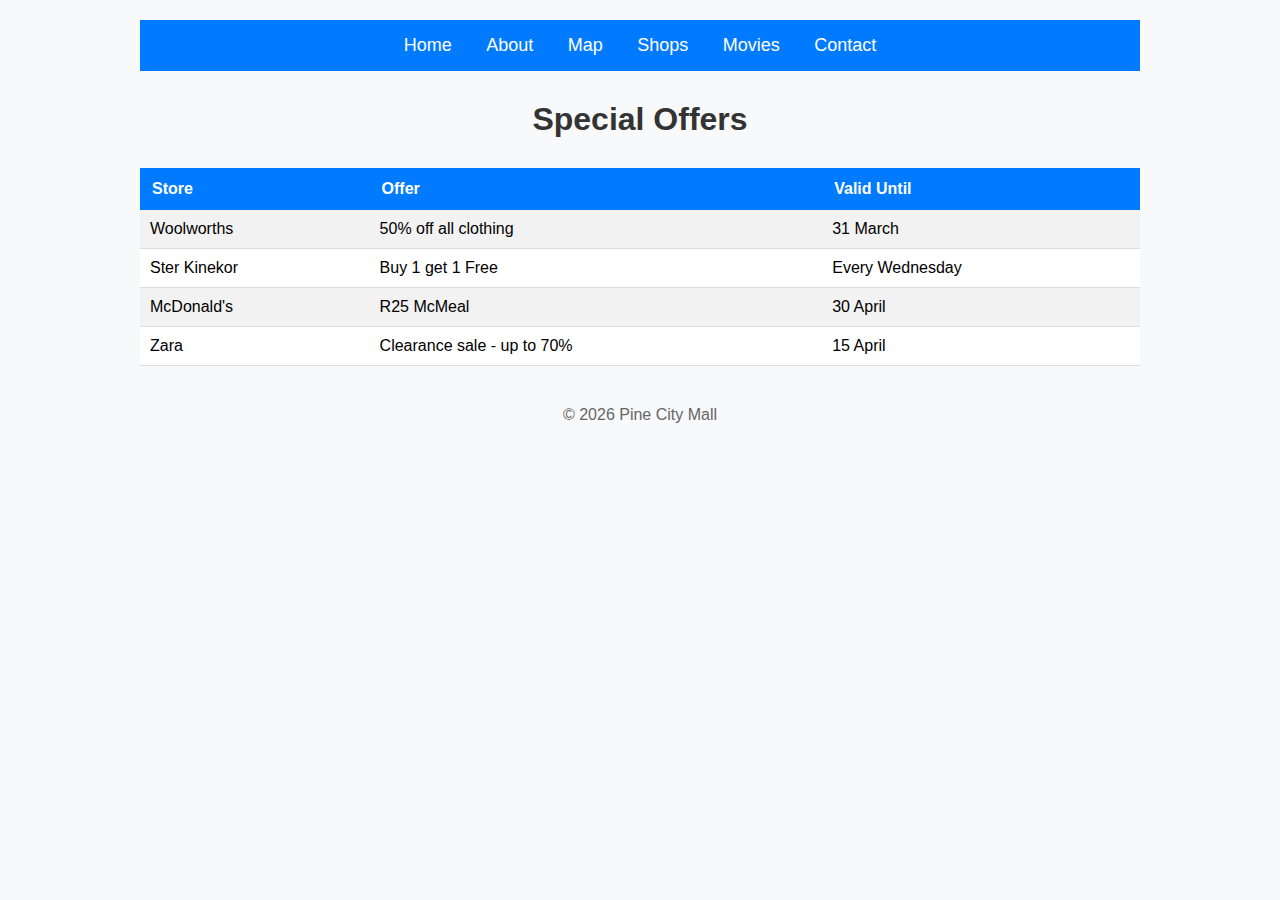
<file: index.html>
<!DOCTYPE html>
<html>
      <head>
          <title>Pine City Mall- Home</title>
            <link rel="stylesheet" href="style.css">
      </head>
      <body>
          <nav>
              <a href="index.html">Home</a>
              <a href="about.html">About</a>
              <a href="map.html">Map</a>
              <a href="shops.html">Shops</a>
              <a href="movies.html">Movies</a>
              <a href="contact.html">Contact</a>
        </nav>
          
          <h1>Special Offers</h1>
          <table>
                  <tr>
                     <th>Store</th>
                     <th>Offer</th>
                     <th>Valid Until</th>
                </tr>
                <tr>
                     <td>Woolworths</td>
                     <td>50% off all clothing</td>
                     <td>31 March</td>
                </tr>
                <tr>
                     <td>Ster Kinekor</td>
                     <td>Buy 1 get 1 Free</td>
                     <td>Every Wednesday</td>
                </tr>
                <tr>
                     <td>McDonald's</td>
                     <td>R25 McMeal</td>
                     <td>30 April</td>
                </tr>
                <tr>
                     <td>Zara</td>
                     <td>Clearance sale - up to 70%</td>
                     <td>15 April</td>
                </tr>
               </table>
            <footer>
            <p>&copy; 2026 Pine City Mall</p>
            </footer>
          
      </body>
</html>
</file>
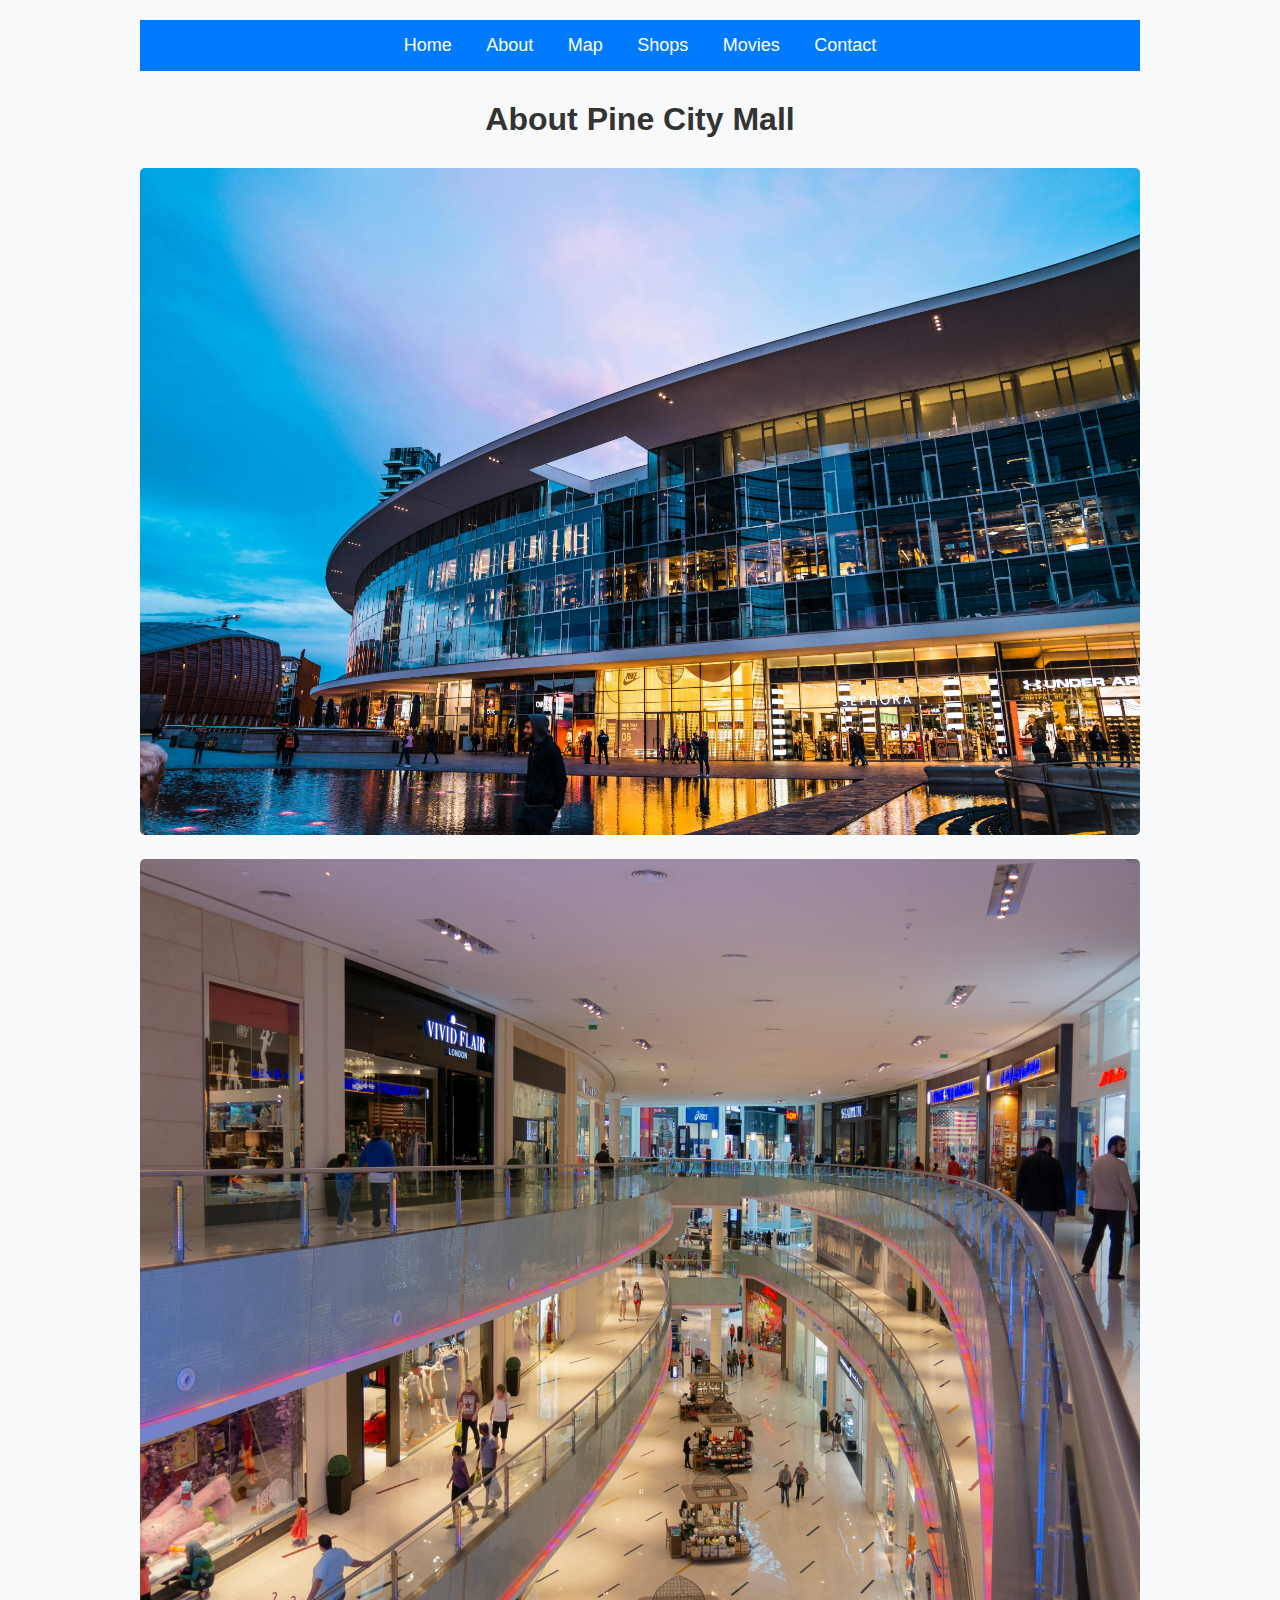
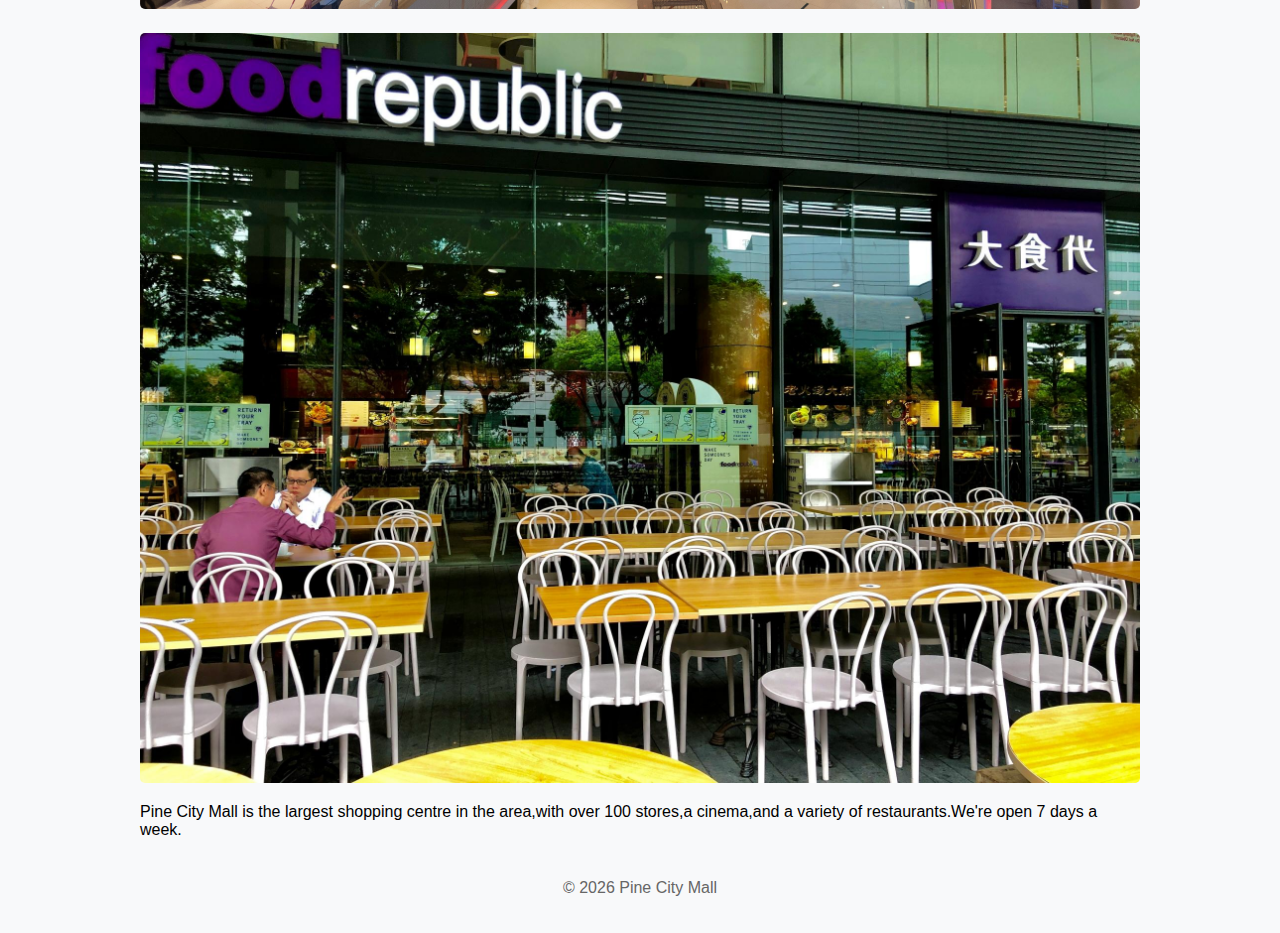
<file: about.html>
<!DOCTYPE html>
<html>
      <head>
          <title>About - Pine City Mall</title>
            <link rel="stylesheet" href="style.css">
      </head>
      <body>
          <nav>
              <a href="index.html">Home</a>
              <a href="about.html">About</a>
              <a href="map.html">Map</a>
              <a href="shops.html">Shops</a>
              <a href="movies.html">Movies</a>
              <a href="contact.html">Contact</a>
        </nav>
          
          <h1>About Pine City Mall</h1>
          <img src="images/zac-wolff-uuwA21vmI3o-unsplash.jpg" alt="Mall Exterior" style="width: 100%; margin-bottom:20px;" >
          <img src="images/mostafa-meraji-X0yKdR_F9rM-unsplash.jpg" alt="Mall Interior" style="width: 100%; margin-bottom:20px;" >
          <img src="images/l-ys-PYv2GNMlSVA-unsplash.jpg" alt="Food Court" style="width: 100%;">
          
          <p>Pine City Mall is the largest shopping centre in the area,with over 100 stores,a cinema,and a variety of restaurants.We're open 7 days a week.</p>
          
          <footer>
          <p>&copy; 2026 Pine City Mall</p>
          </footer>
          </body>
</html>
</file>
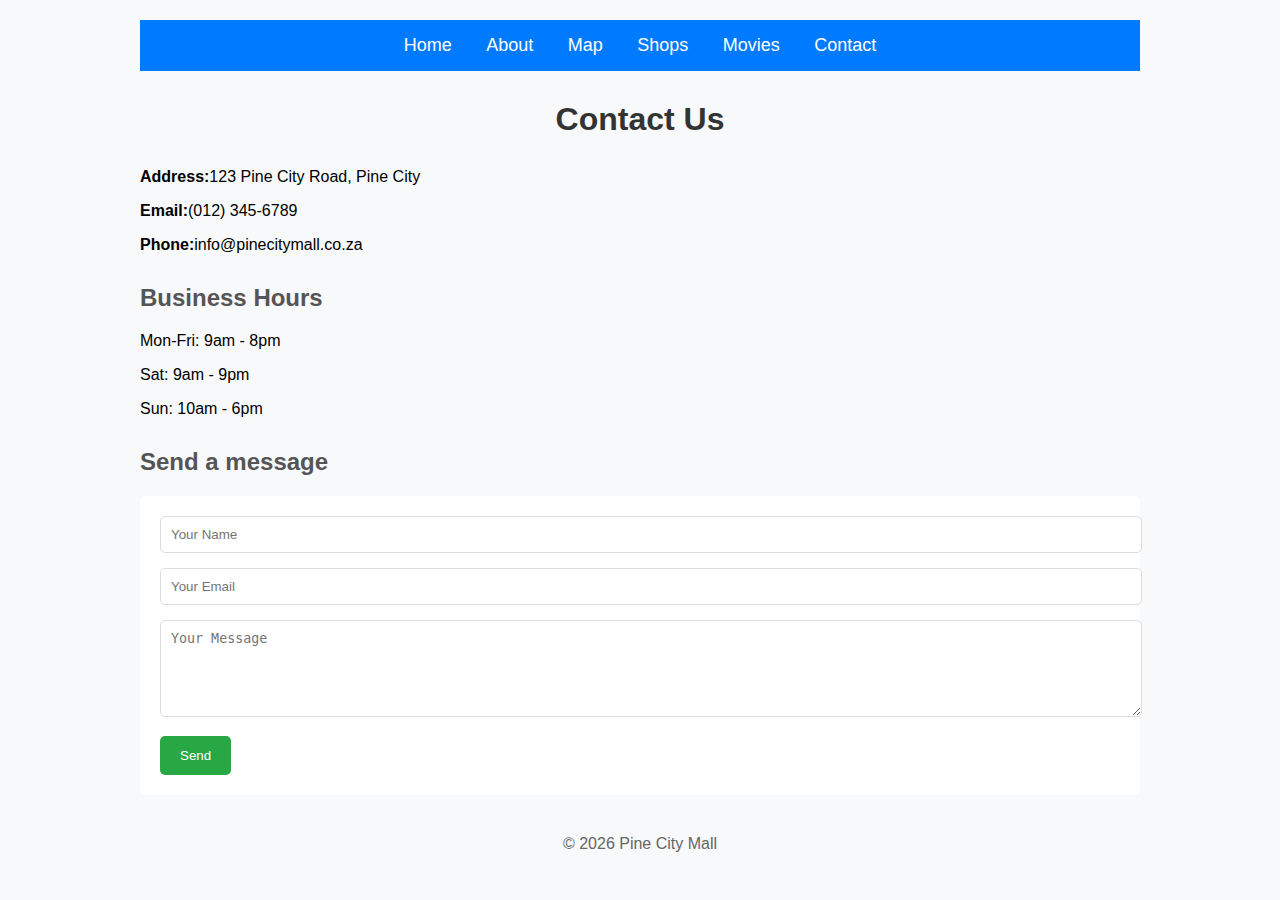
<file: contact.html>
<!DOCTYPE html>
<html>
      <head>
          <title>About - Pine City Mall</title>
            <link rel="stylesheet" href="style.css">
      </head>
      <body>
          <nav>
              <a href="index.html">Home</a>
              <a href="about.html">About</a>
              <a href="map.html">Map</a>
              <a href="shops.html">Shops</a>
              <a href="movies.html">Movies</a>
              <a href="contact.html">Contact</a>
        </nav>
          
          <h1>Contact Us</h1>
          
          <p><strong>Address:</strong>123 Pine City Road, Pine City</p>
          <p><strong>Email:</strong>(012) 345-6789</p>
          <p><strong>Phone:</strong>info@pinecitymall.co.za</p>
          
          <h2>Business Hours</h2>
          <p>Mon-Fri: 9am - 8pm</p>
          <p>Sat: 9am - 9pm</p>
          <p>Sun: 10am - 6pm</p>
          
          <h2>Send a message</h2>
          <form>
              <input type="text" placeholder="Your Name" required>
              <input type="text" placeholder="Your Email" required>
              <textarea placeholder="Your Message" rows="5" required></textarea>
              <button type="submit">Send</button>
          </form>
          
          <footer>
          <p>&copy; 2026 Pine City Mall</p>
          </footer>
          </body>
</html>
</file>
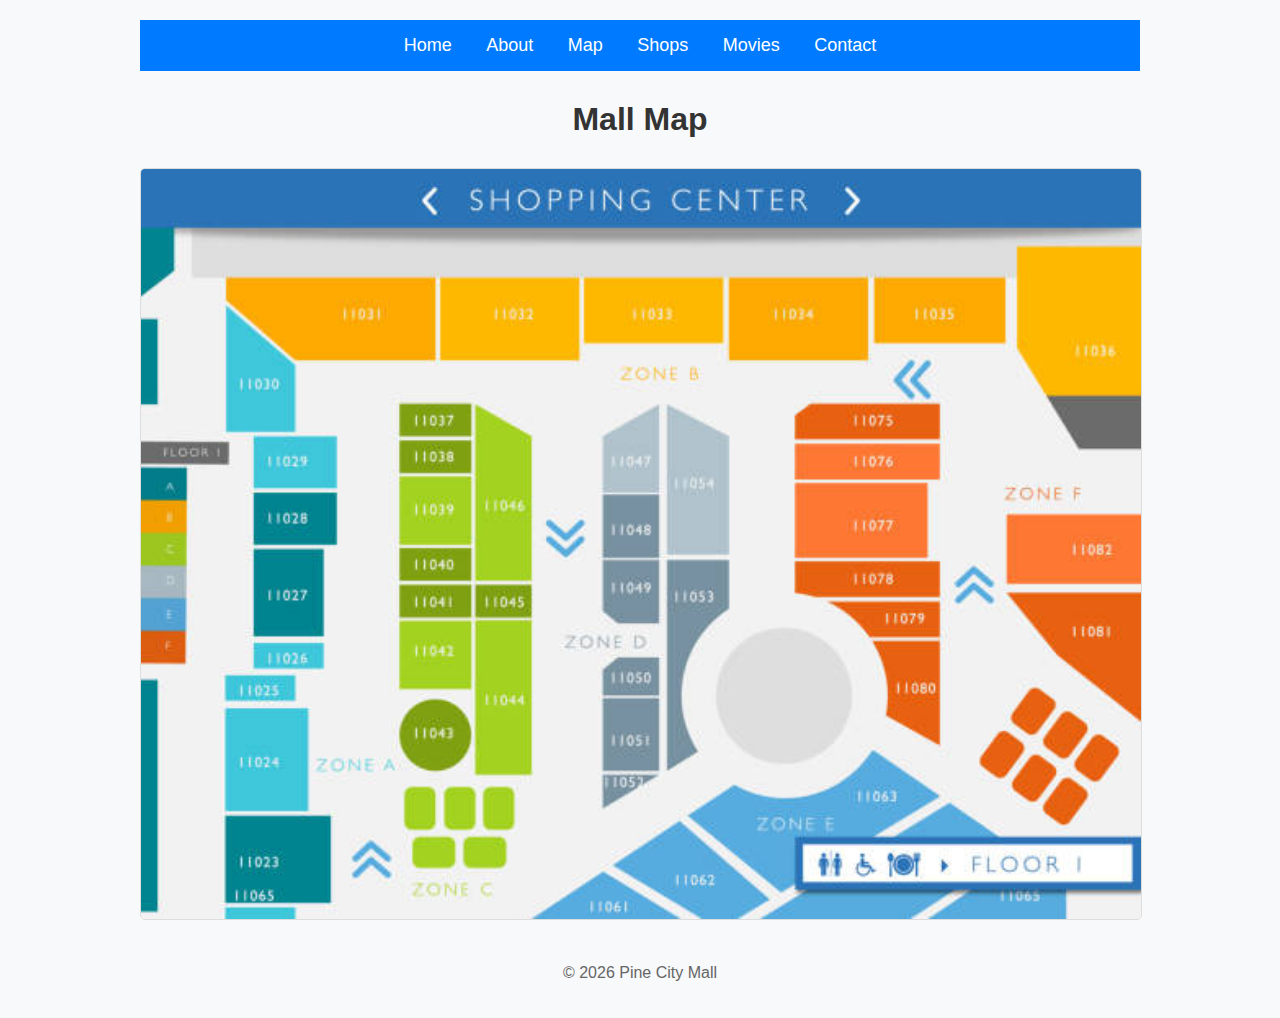
<file: map.html>
<!DOCTYPE html>
<html>
      <head>
          <title>Map - Pine City Mall</title>
            <link rel="stylesheet" href="style.css">
      </head>
      <body>
          <nav>
              <a href="index.html">Home</a>
              <a href="about.html">About</a>
              <a href="map.html">Map</a>
              <a href="shops.html">Shops</a>
              <a href="movies.html">Movies</a>
              <a href="contact.html">Contact</a>
        </nav>
          
          <h1>Mall Map</h1>
          <img src="images/istockphoto-1194339283-612x612.jpg" alt="Mall Map" style="width: 100%; border:1px solid #ddd;">
          
          <footer>
          <p>&copy; 2026 Pine City Mall</p>
          </footer>
    </body>
</html>
</file>
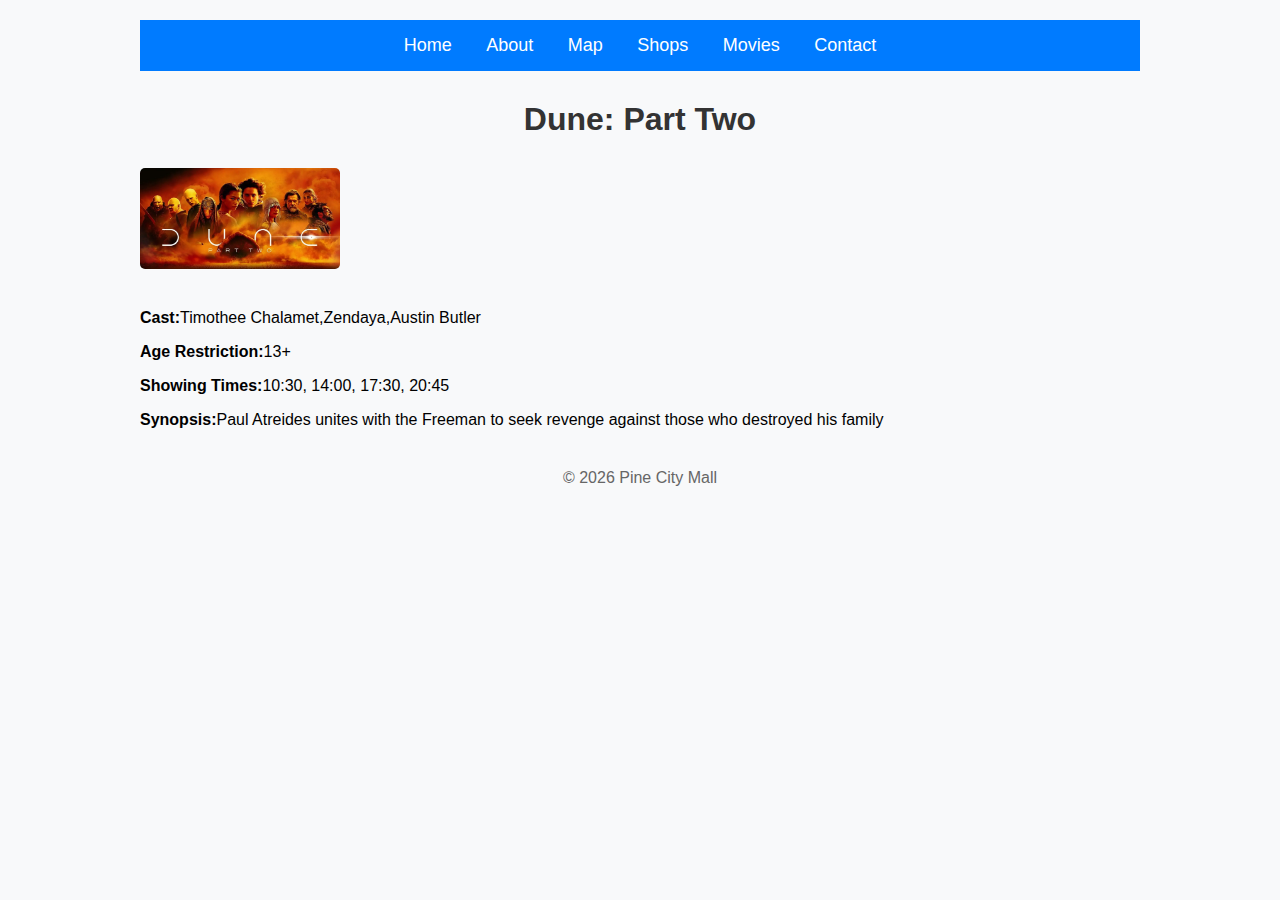
<file: movie-dune.html>
<!DOCTYPE html>
<html>
      <head>
          <title>Dune Part Two - Pine City Mall</title>
            <link rel="stylesheet" href="style.css">
      </head>
      <body>
          <nav>
              <a href="index.html">Home</a>
              <a href="about.html">About</a>
              <a href="map.html">Map</a>
              <a href="shops.html">Shops</a>
              <a href="movies.html">Movies</a>
              <a href="contact.html">Contact</a>
        </nav>
          
          <h1>Dune: Part Two</h1>
          
          <img src="images/1_SvqveyU-E2RAHPwHykl5YQ.jpg" alt="Dune Poster" style="width:200px; margin-bottom:20px;">
          
          <p><strong>Cast:</strong>Timothee Chalamet,Zendaya,Austin Butler</p>
          <p><strong>Age Restriction:</strong>13+</p>
          <p><strong>Showing Times:</strong>10:30, 14:00, 17:30, 20:45</p>
          <p><strong>Synopsis:</strong>Paul Atreides unites with the Freeman to seek revenge against those who destroyed his family</p>
          
          
          <footer>
          <p>&copy; 2026 Pine City Mall</p>
          </footer>
          </body>
</html>
</file>
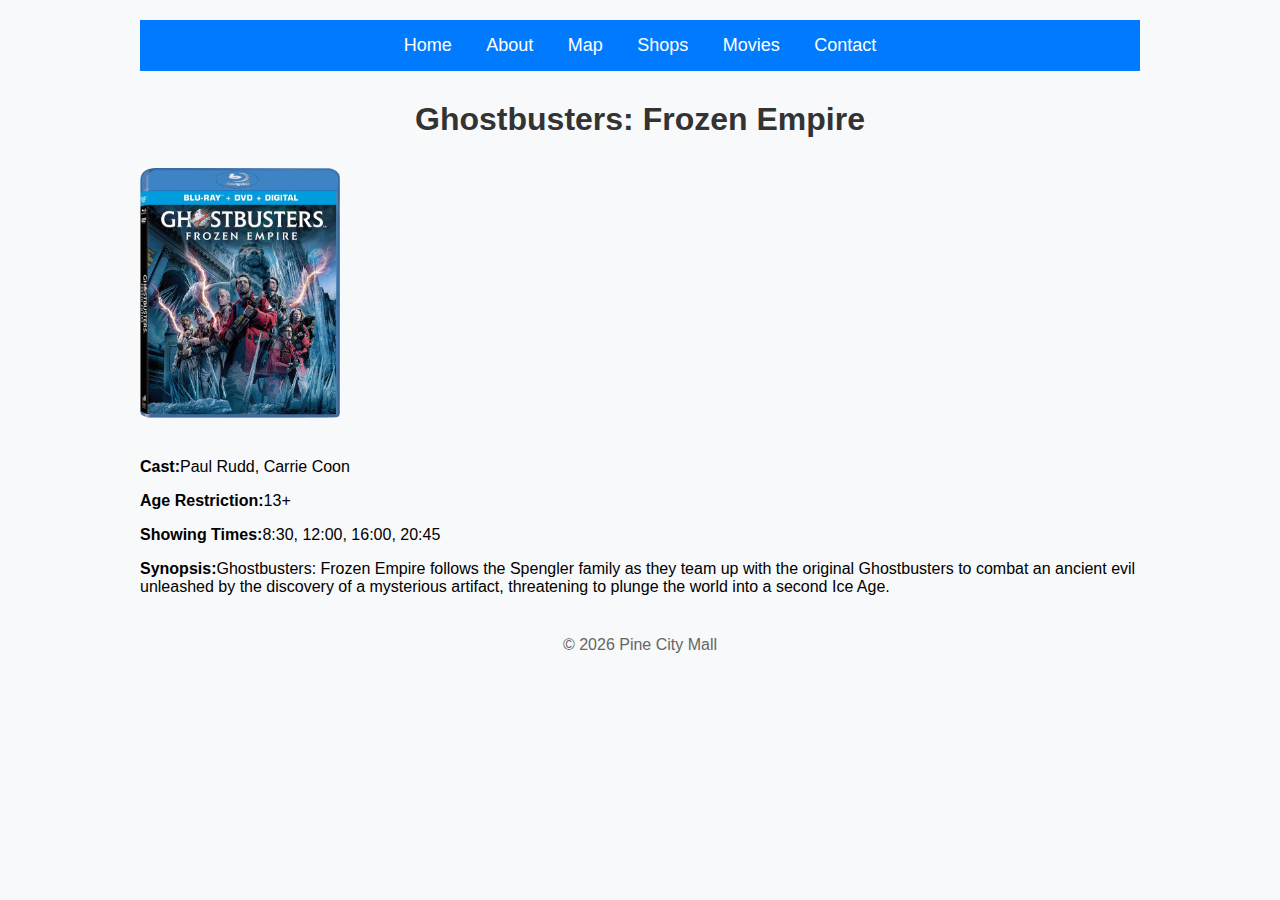
<file: movie-ghostbusters.html>
<!DOCTYPE html>
<html>
      <head>
          <title>Dune Part Two - Pine City Mall</title>
            <link rel="stylesheet" href="style.css">
      </head>
      <body>
          <nav>
              <a href="index.html">Home</a>
              <a href="about.html">About</a>
              <a href="map.html">Map</a>
              <a href="shops.html">Shops</a>
              <a href="movies.html">Movies</a>
              <a href="contact.html">Contact</a>
        </nav>
          
          <h1>Ghostbusters: Frozen Empire</h1>
          
          <img src="images/Ghostbusters-Frozen-Empire-Blu-ray.jpg" alt="Ghostbusters: Frozen Empire" style="width:200px; margin-bottom:20px;">
          
          <p><strong>Cast:</strong>Paul Rudd, Carrie Coon</p>
          <p><strong>Age Restriction:</strong>13+</p>
          <p><strong>Showing Times:</strong>8:30, 12:00, 16:00, 20:45</p>
          <p><strong>Synopsis:</strong>Ghostbusters: Frozen Empire follows the Spengler family as they team up with the original Ghostbusters to combat an ancient evil unleashed by the discovery of a mysterious artifact, threatening to plunge the world into a second Ice Age.</p>
          <footer>
          <p>&copy; 2026 Pine City Mall</p>
          </footer>
          </body>
</html>
</file>
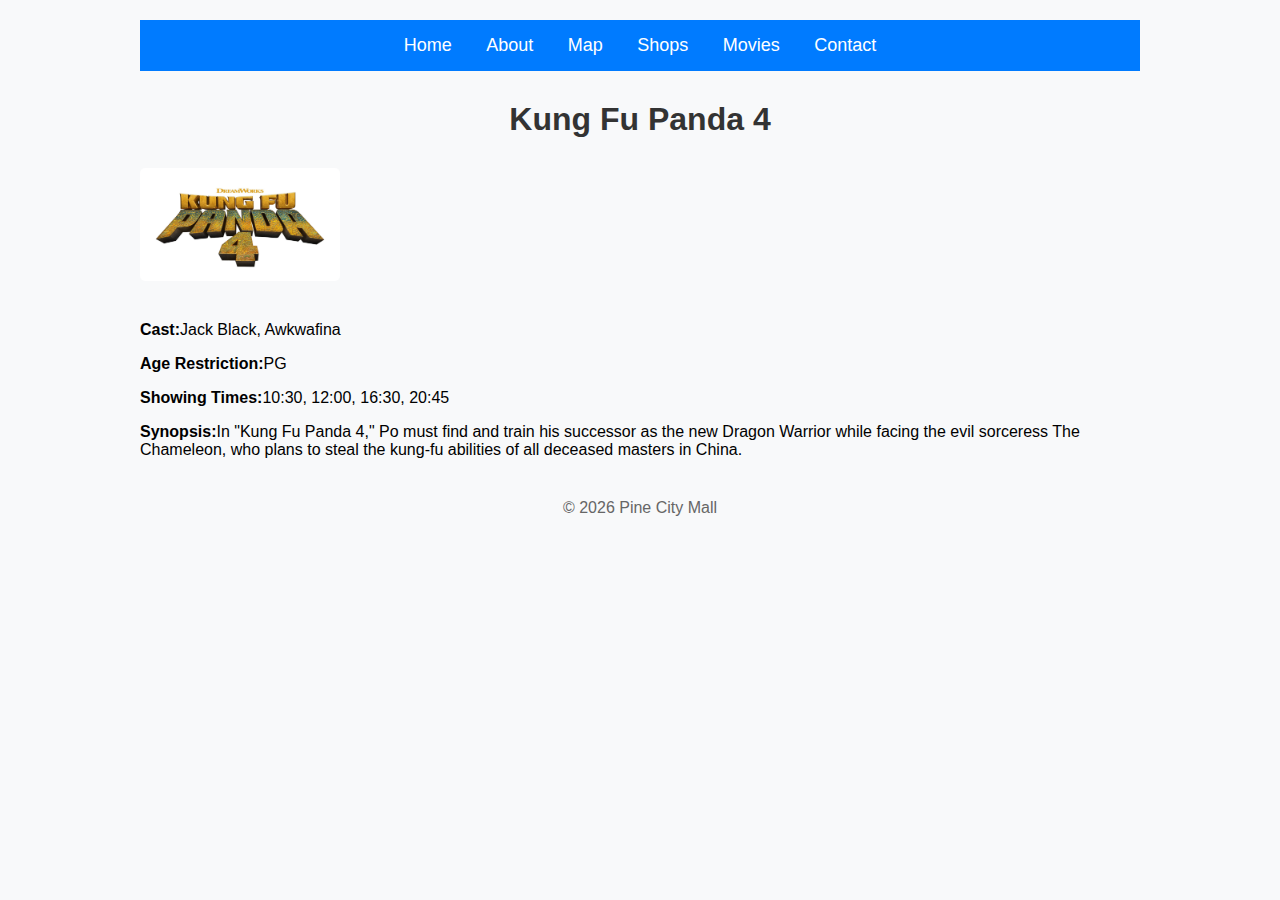
<file: movie-kungfu.html>
<!DOCTYPE html>
<html>
      <head>
          <title>Dune Part Two - Pine City Mall</title>
            <link rel="stylesheet" href="style.css">
      </head>
      <body>
          <nav>
              <a href="index.html">Home</a>
              <a href="about.html">About</a>
              <a href="map.html">Map</a>
              <a href="shops.html">Shops</a>
              <a href="movies.html">Movies</a>
              <a href="contact.html">Contact</a>
        </nav>
          
          <h1>Kung Fu Panda 4</h1>
          
          <img src="images/kungfu-panda-4.jpg.jpg" alt="Kungfu Panda 4 Poster" style="width:200px; margin-bottom:20px;">
          
          <p><strong>Cast:</strong>Jack Black, Awkwafina</p>
          <p><strong>Age Restriction:</strong>PG</p>
          <p><strong>Showing Times:</strong>10:30, 12:00, 16:30, 20:45</p>
          <p><strong>Synopsis:</strong>In "Kung Fu Panda 4," Po must find and train his successor as the new Dragon Warrior while facing the evil sorceress The Chameleon, who plans to steal the kung-fu abilities of all deceased masters in China.</p>
          <footer>
          <p>&copy; 2026 Pine City Mall</p>
          </footer>
          </body>
</html>
</file>
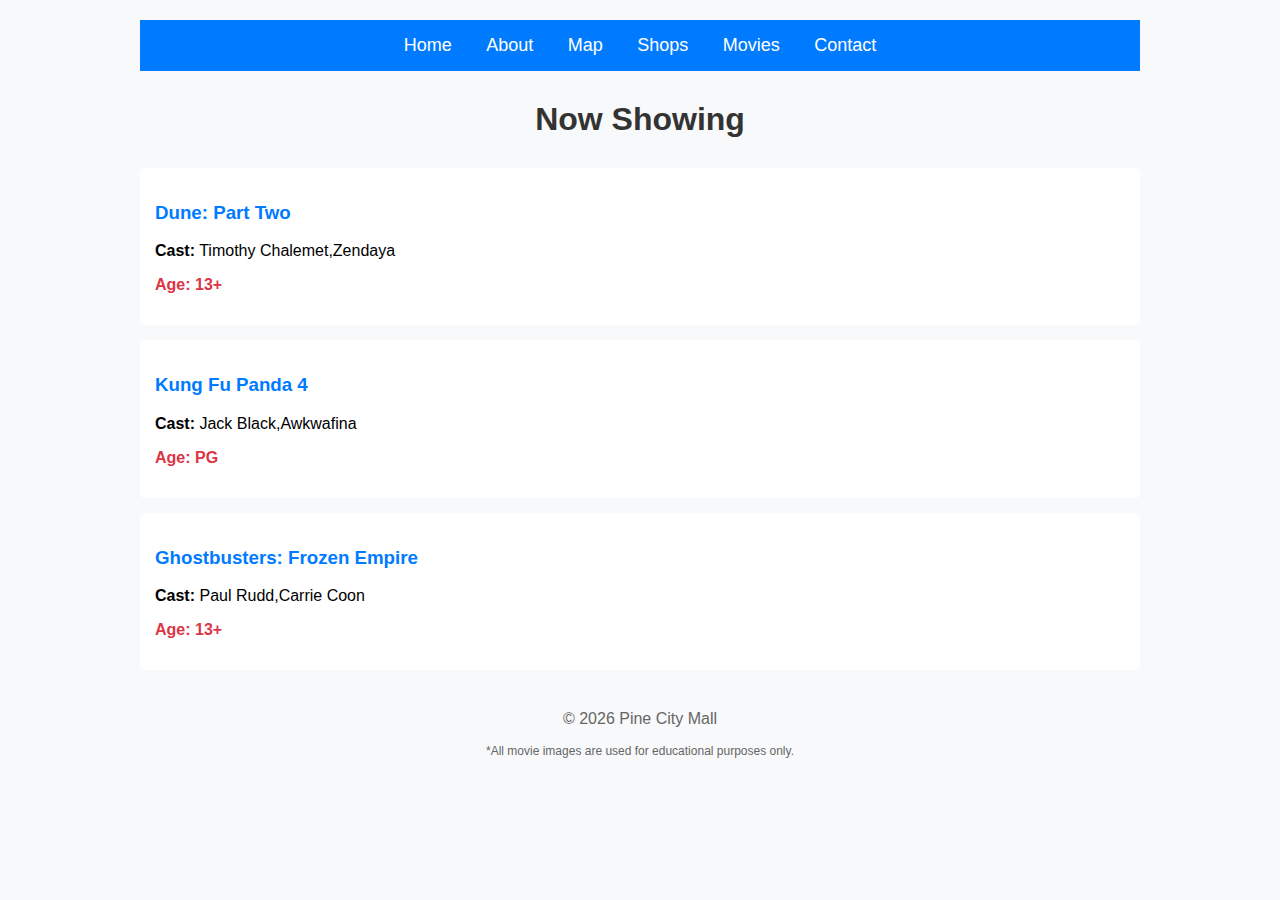
<file: movies.html>
<!DOCTYPE html>
<html>
      <head>
          <title>Movies - Pine City Mall</title>
            <link rel="stylesheet" href="style.css">
          <!-- ALL movie images are used for educational purposes only. -->
      </head>
      <body>
          <nav>
              <a href="index.html">Home</a>
              <a href="about.html">About</a>
              <a href="map.html">Map</a>
              <a href="shops.html">Shops</a>
              <a href="movies.html">Movies</a>
              <a href="contact.html">Contact</a>
        </nav>
          
          <h1>Now Showing</h1>
         
          <div class="movie-item">
              <h3><a href="movie-dune.html">Dune: Part Two</a></h3>
              <p><strong>Cast:</strong> Timothy Chalemet,Zendaya</p>
              <p class="age">Age: 13+</p>
          </div>
          
          <div class="movie-item">
              <h3><a href="movie-kungufu.html">Kung Fu Panda 4</a></h3>
              <p><strong>Cast:</strong> Jack Black,Awkwafina</p>
              <p class="age">Age: PG</p>
          </div>
          
          <div class="movie-item">
              <h3><a href="movie-ghostbusters.html">Ghostbusters: Frozen Empire</a></h3>
              <p><strong>Cast:</strong> Paul Rudd,Carrie Coon</p>
              <p class="age">Age: 13+</p>
          </div>
              
              <footer>
          <p>&copy; 2026 Pine City Mall</p>
            <p style="font-size: 12px; color:#666;">*All movie images are used for educational purposes only.</p>
          </footer>
    </body>
</html>
</file>
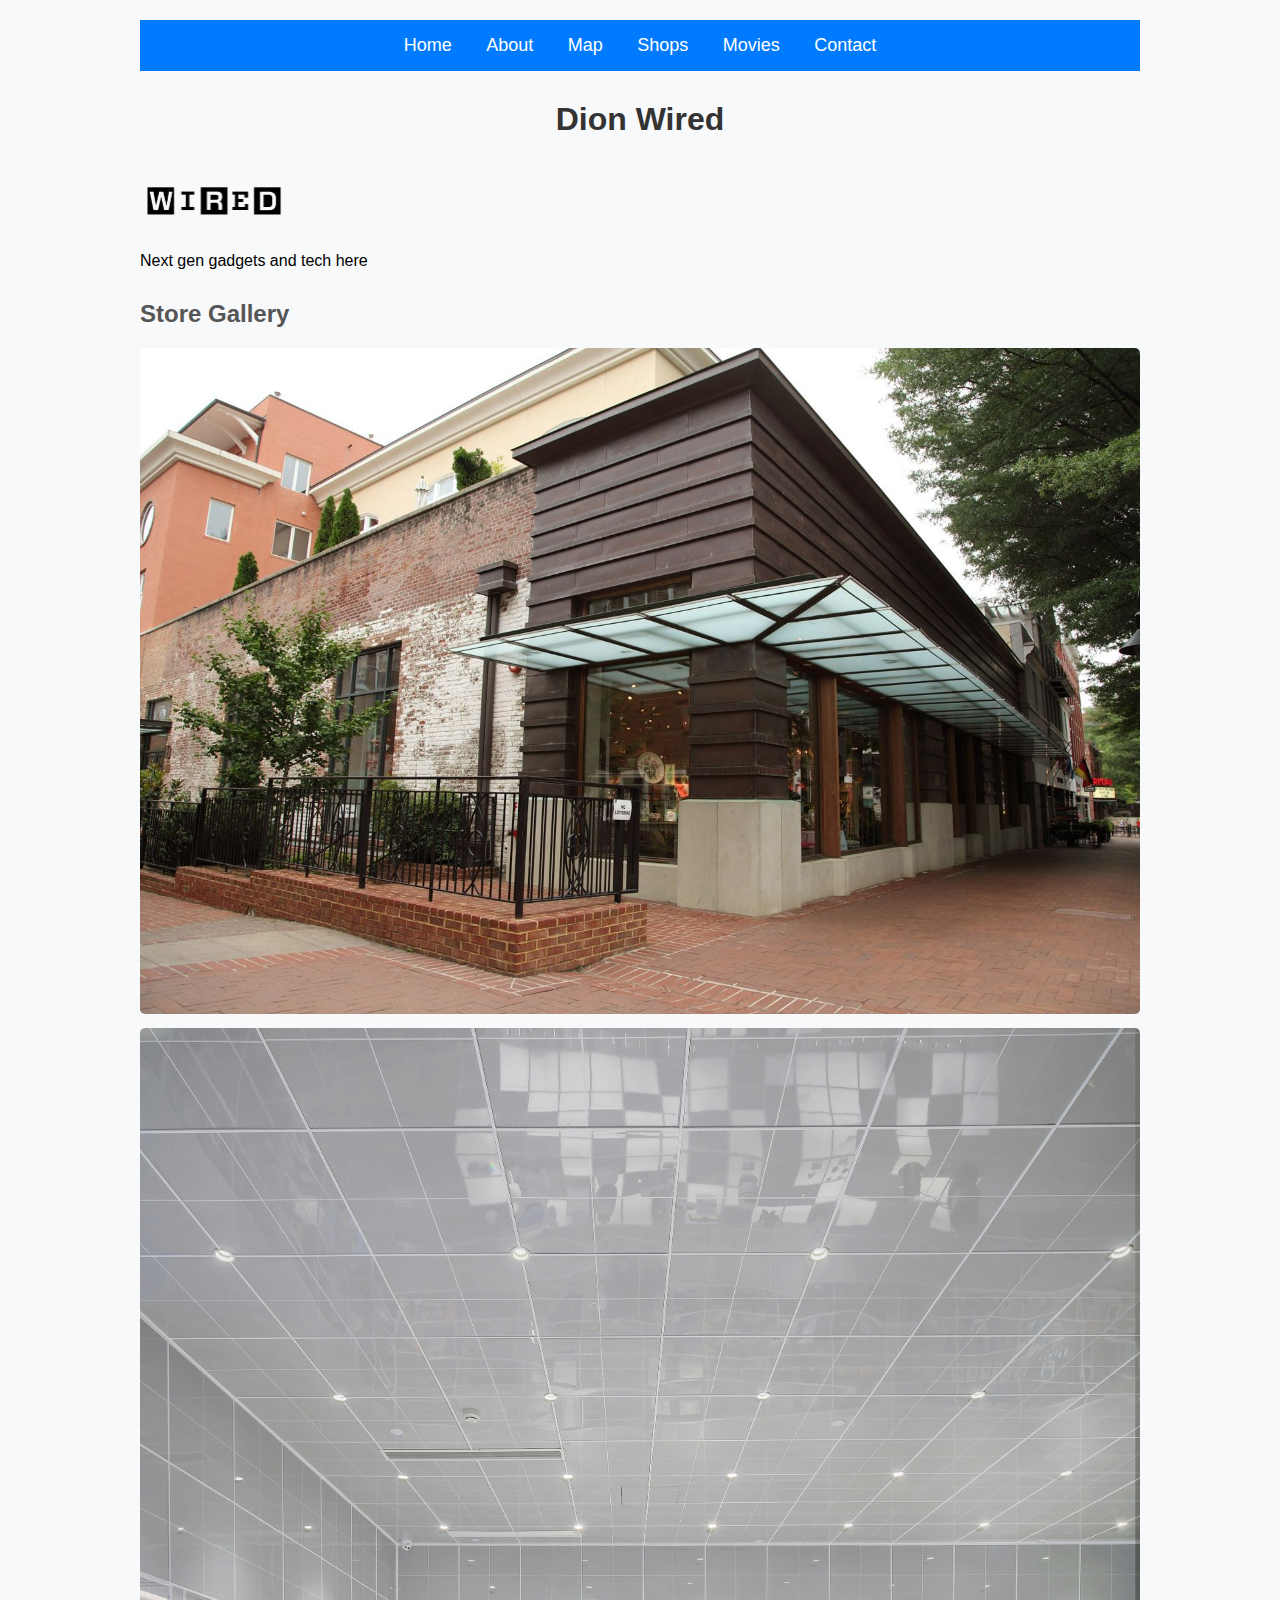
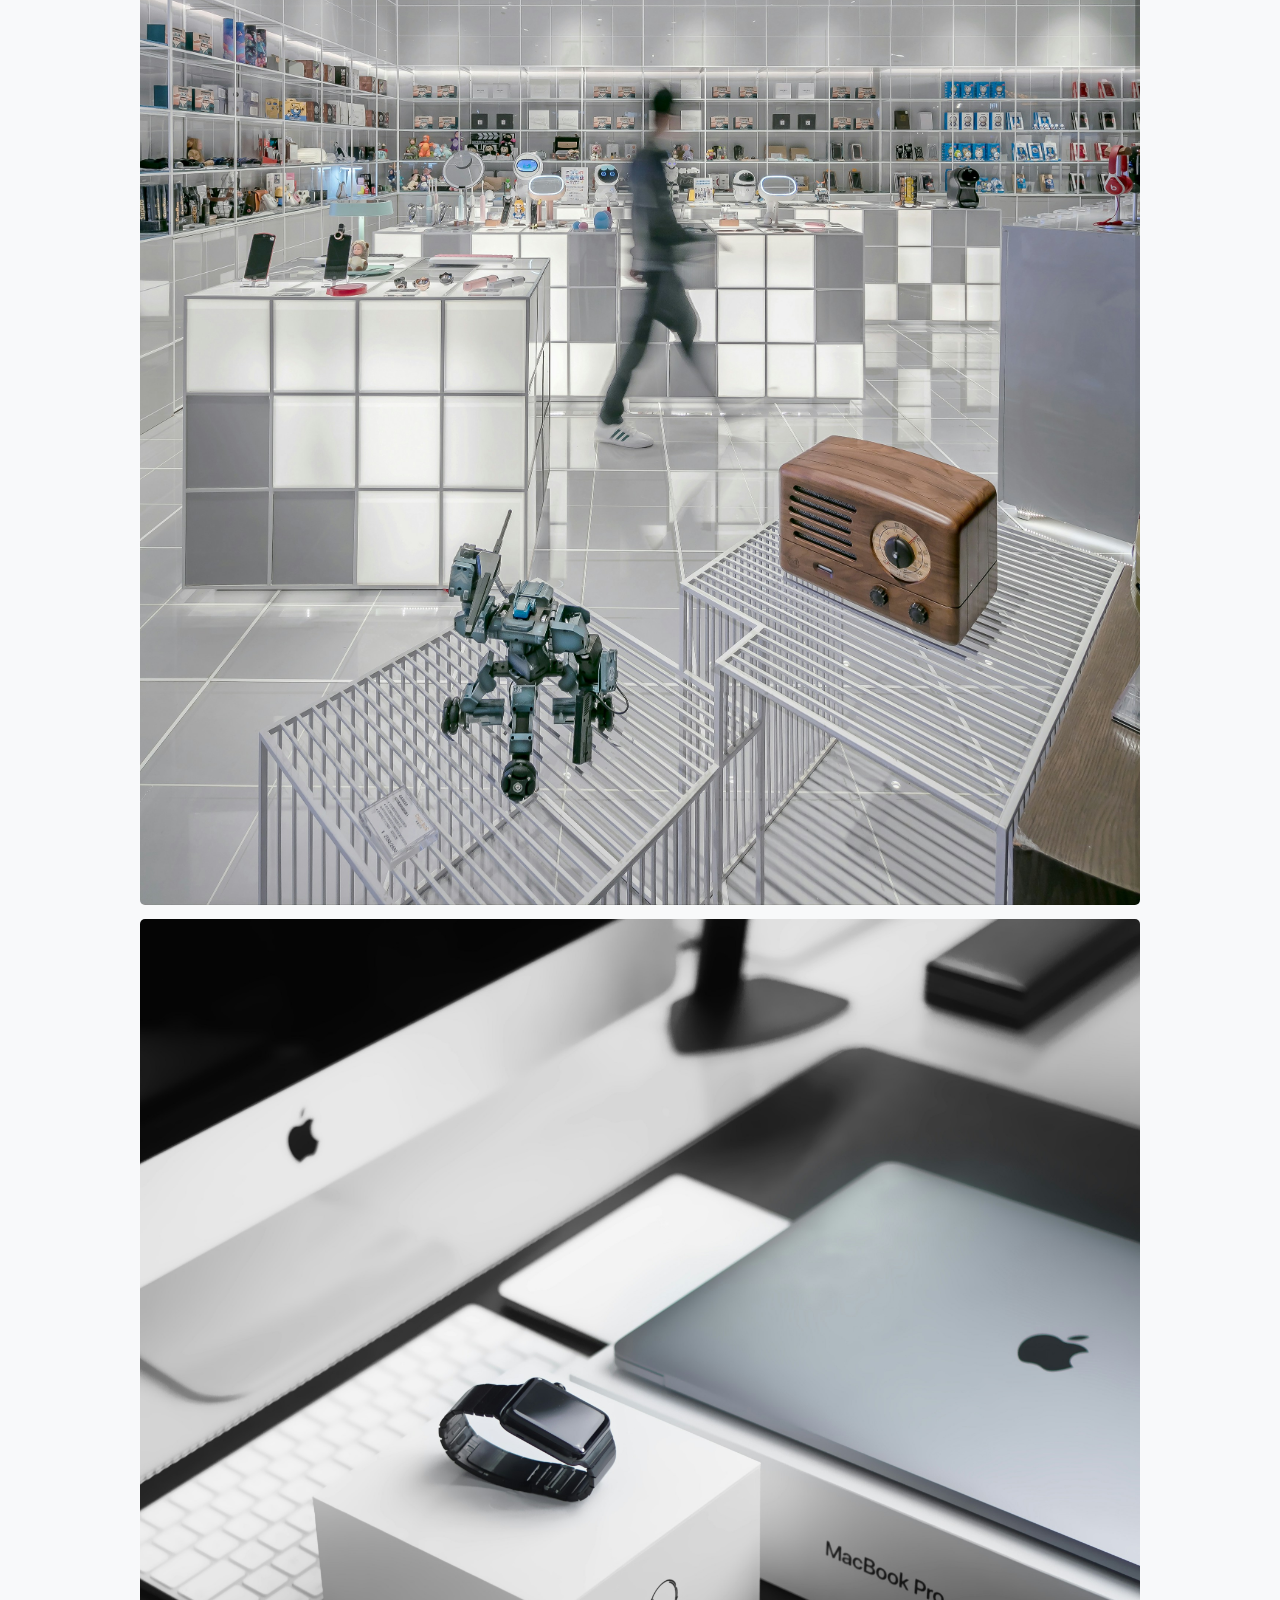
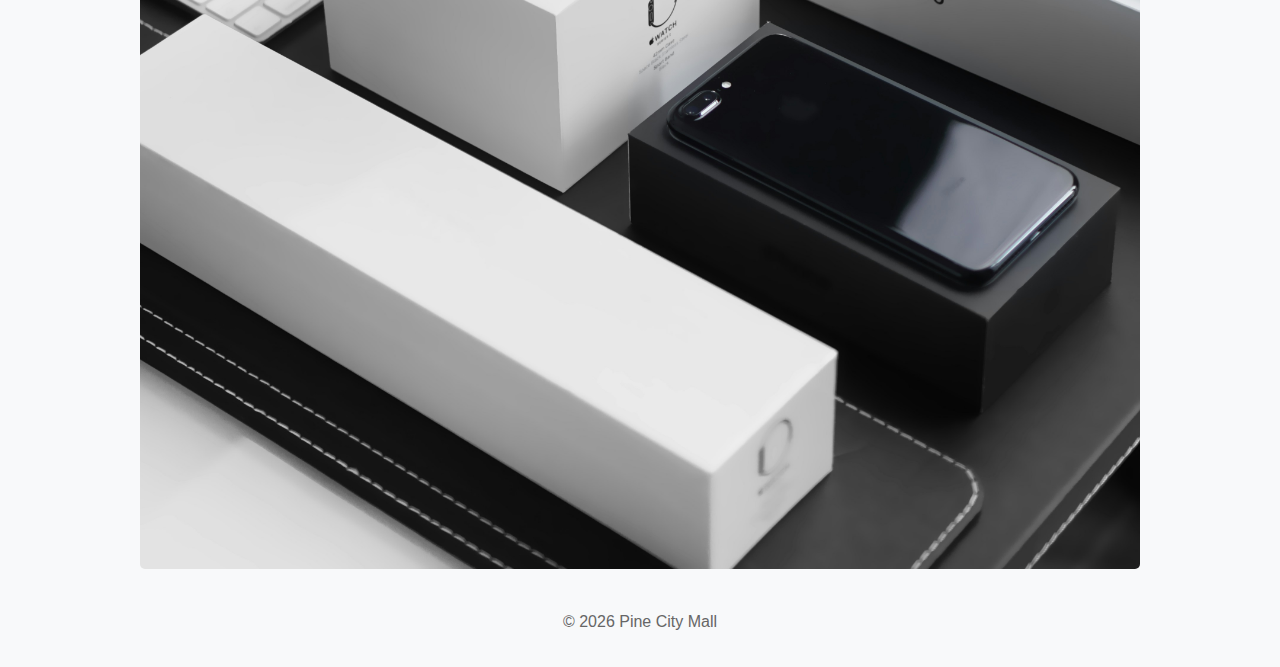
<file: shop-dion.html>
<!DOCTYPE html>
<html>
      <head>
          <title>Shops - Pine City Mall</title>
            <link rel="stylesheet" href="style.css">
      </head>
      <body>
          <nav>
              <a href="index.html">Home</a>
              <a href="about.html">About</a>
              <a href="map.html">Map</a>
              <a href="shops.html">Shops</a>
              <a href="movies.html">Movies</a>
              <a href="contact.html">Contact</a>
        </nav>
          
          <h1>Dion Wired</h1>
          
          <img src="images/584829d5cef1014c0b5e4a06.png" alt="Dion Wired" style="width:150px; margine bottom:20px;">
          <p>Next gen gadgets and tech here</p>
          
          <h2>Store Gallery</h2>
          <img src="images/abf16da17492c4e656d415a1adf63101.jpg" alt="Dion Wired Sore" style="width:100%; margin-bottom:10px;">
          <img src="images/xianjuan-hu-uPYpcsbICI4-unsplash.jpg" alt="Dion Interior" style="width:100%; margin-bottom: 10px;">
            <img src="images/julian-o-hayon-Bs-zngH79Ds-unsplash.jpg" alt="Dion Gadgets" style="width:100%">
          <footer>
          <p>&copy; 2026 Pine City Mall</p>
          </footer>
    </body>
</html>
</file>
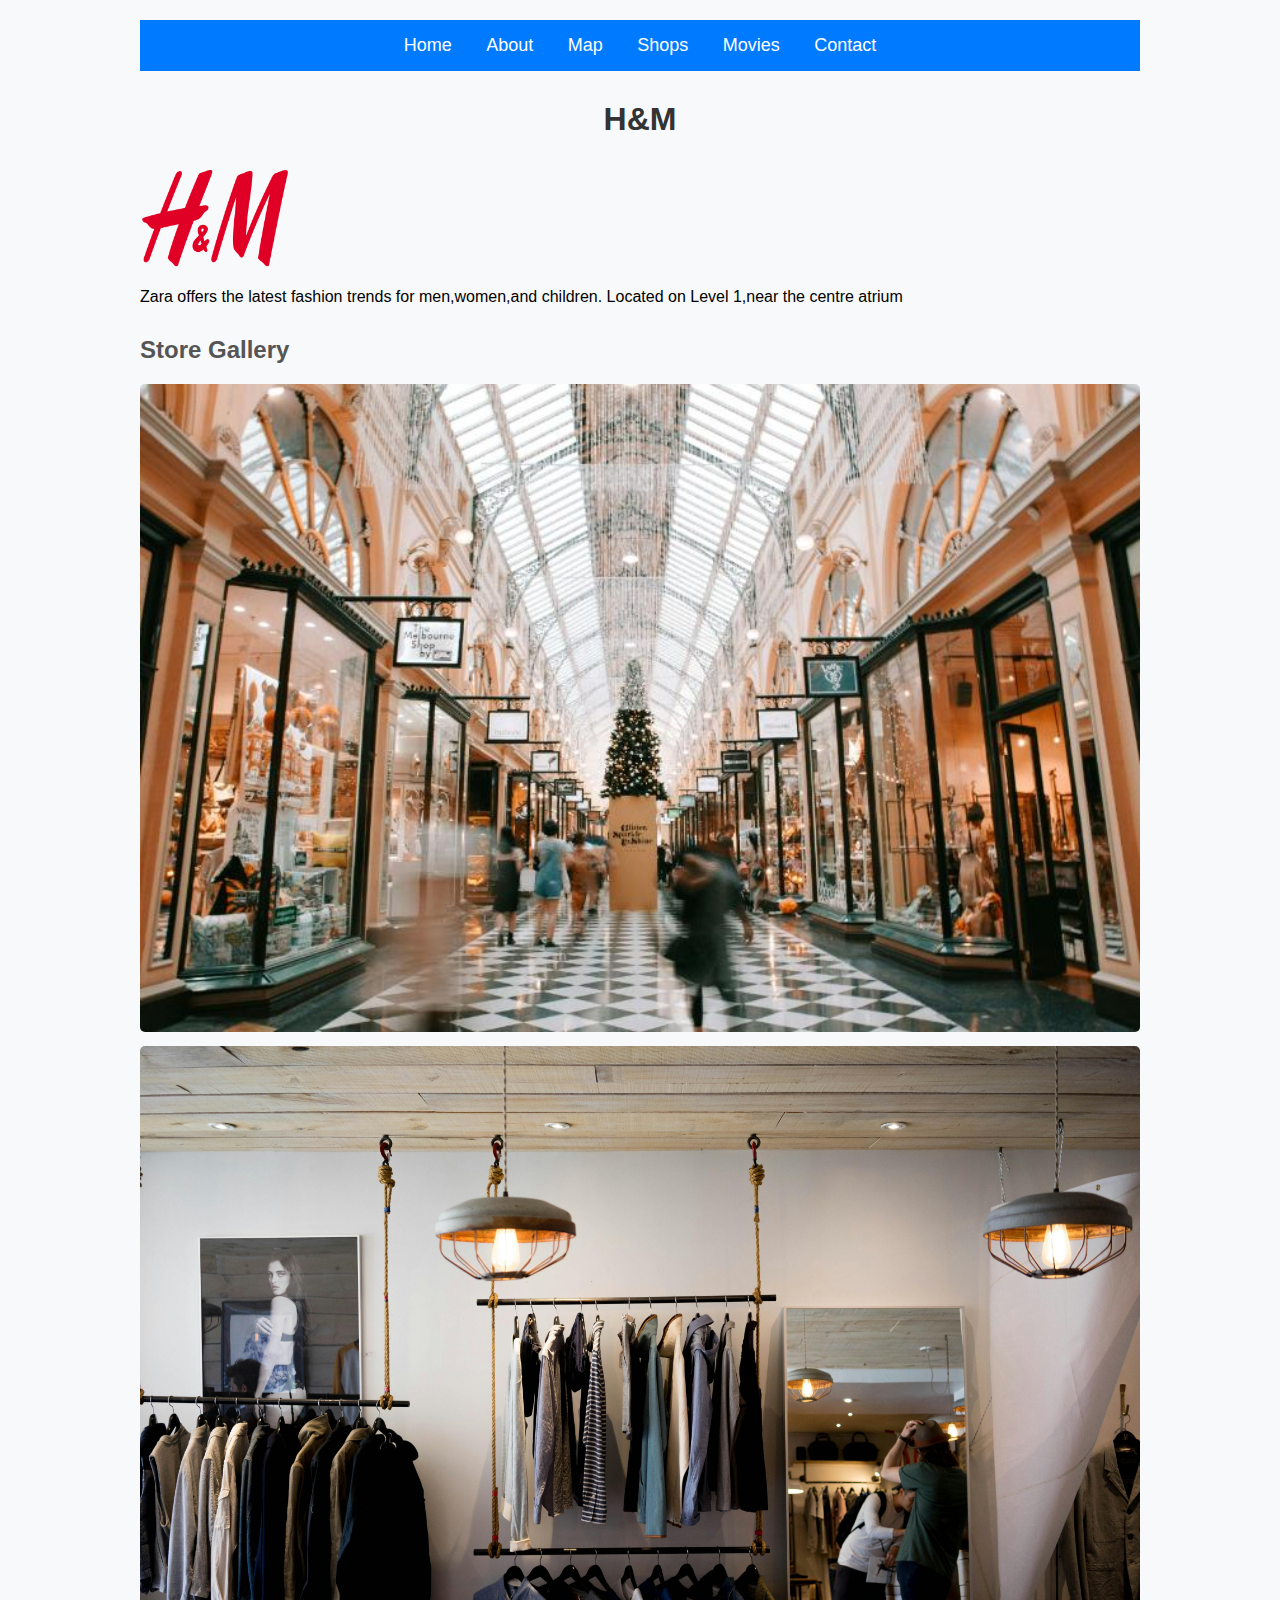
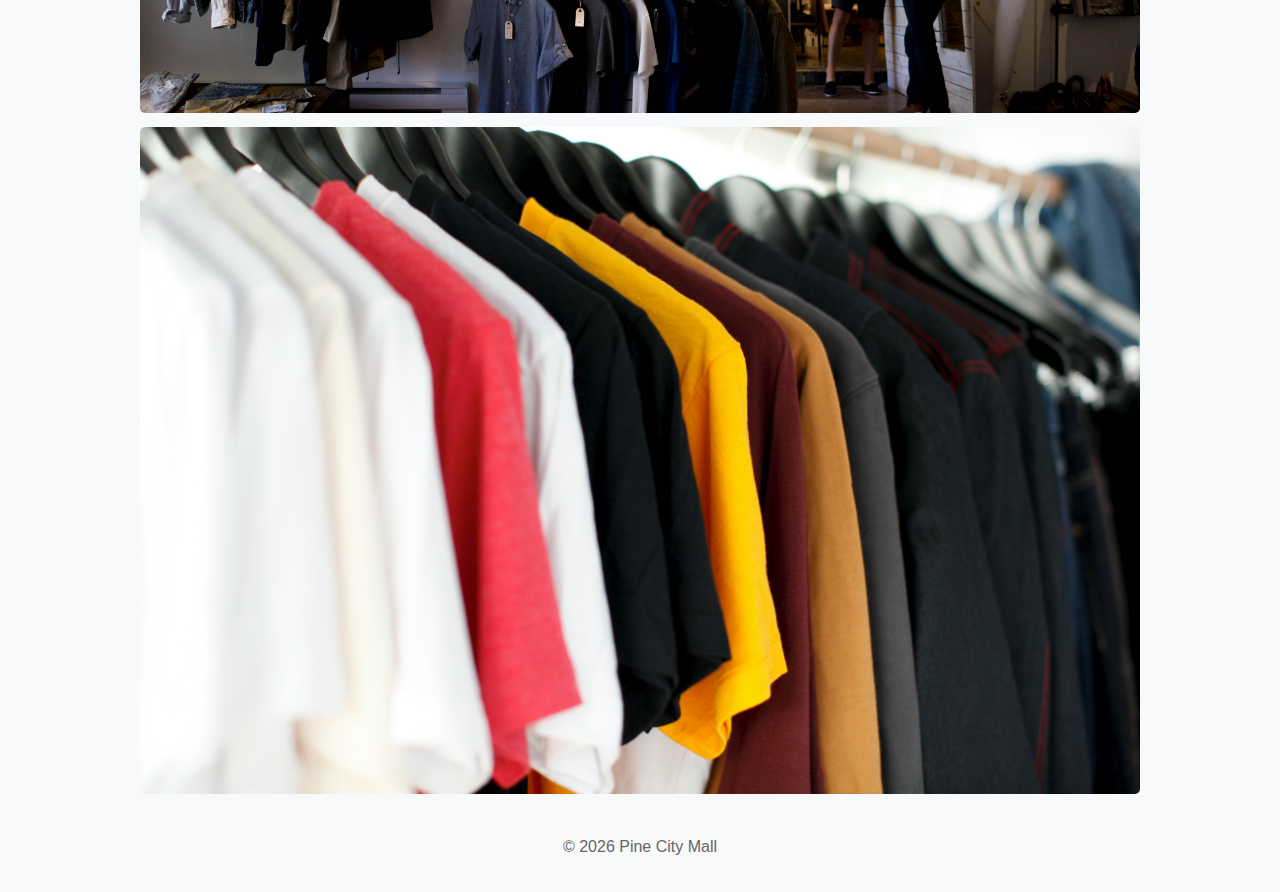
<file: shop-hm.html>
<!DOCTYPE html>
<html>
      <head>
          <title>Shops - Pine City Mall</title>
            <link rel="stylesheet" href="style.css">
      </head>
      <body>
          <nav>
              <a href="index.html">Home</a>
              <a href="about.html">About</a>
              <a href="map.html">Map</a>
              <a href="shops.html">Shops</a>
              <a href="movies.html">Movies</a>
              <a href="contact.html">Contact</a>
        </nav>
          
          <h1>H&M</h1>
          
          <img src="images/585990604f6ae202fedf28d3.png" alt="Zara" style="width:150px; margine bottom:20px;">
          <p>Zara offers the latest fashion trends for men,women,and children. Located on Level 1,near the centre atrium</p>
          
          <h2>Store Gallery</h2>
          <img src="images/heidi-fin-2TLREZi7BUg-unsplash.jpg" alt="H&M Sore" style="width:100%; margin-bottom:10px;">
          <img src="images/clark-street-mercantile-qnKhZJPKFD8-unsplash%20(1).jpg" alt="H&M Interior" style="width:100%; margin-bottom: 10px;">
            <img src="images/parker-burchfield-tvG4WvjgsEY-unsplash.jpg" alt="H&M Clothing" style="width:100%">
          <footer>
          <p>&copy; 2026 Pine City Mall</p>
          </footer>
    </body>
</html>
</file>
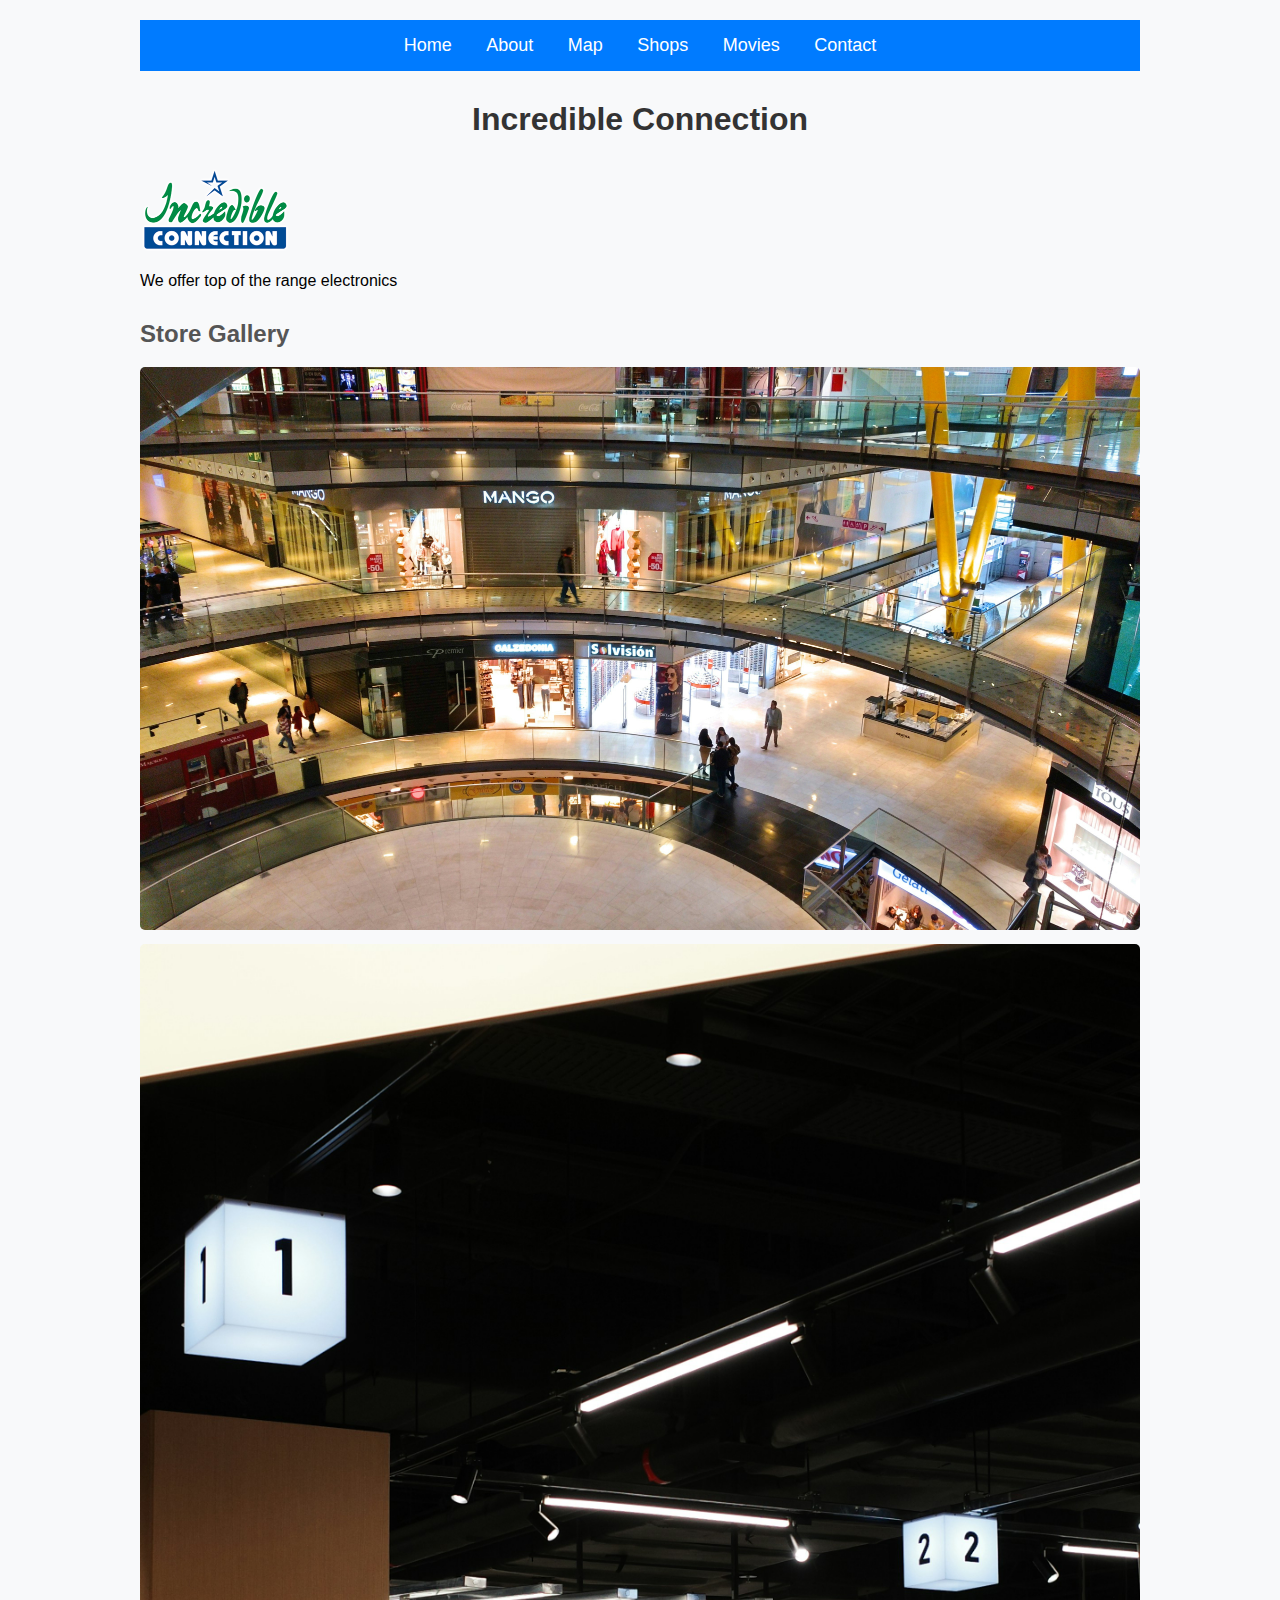
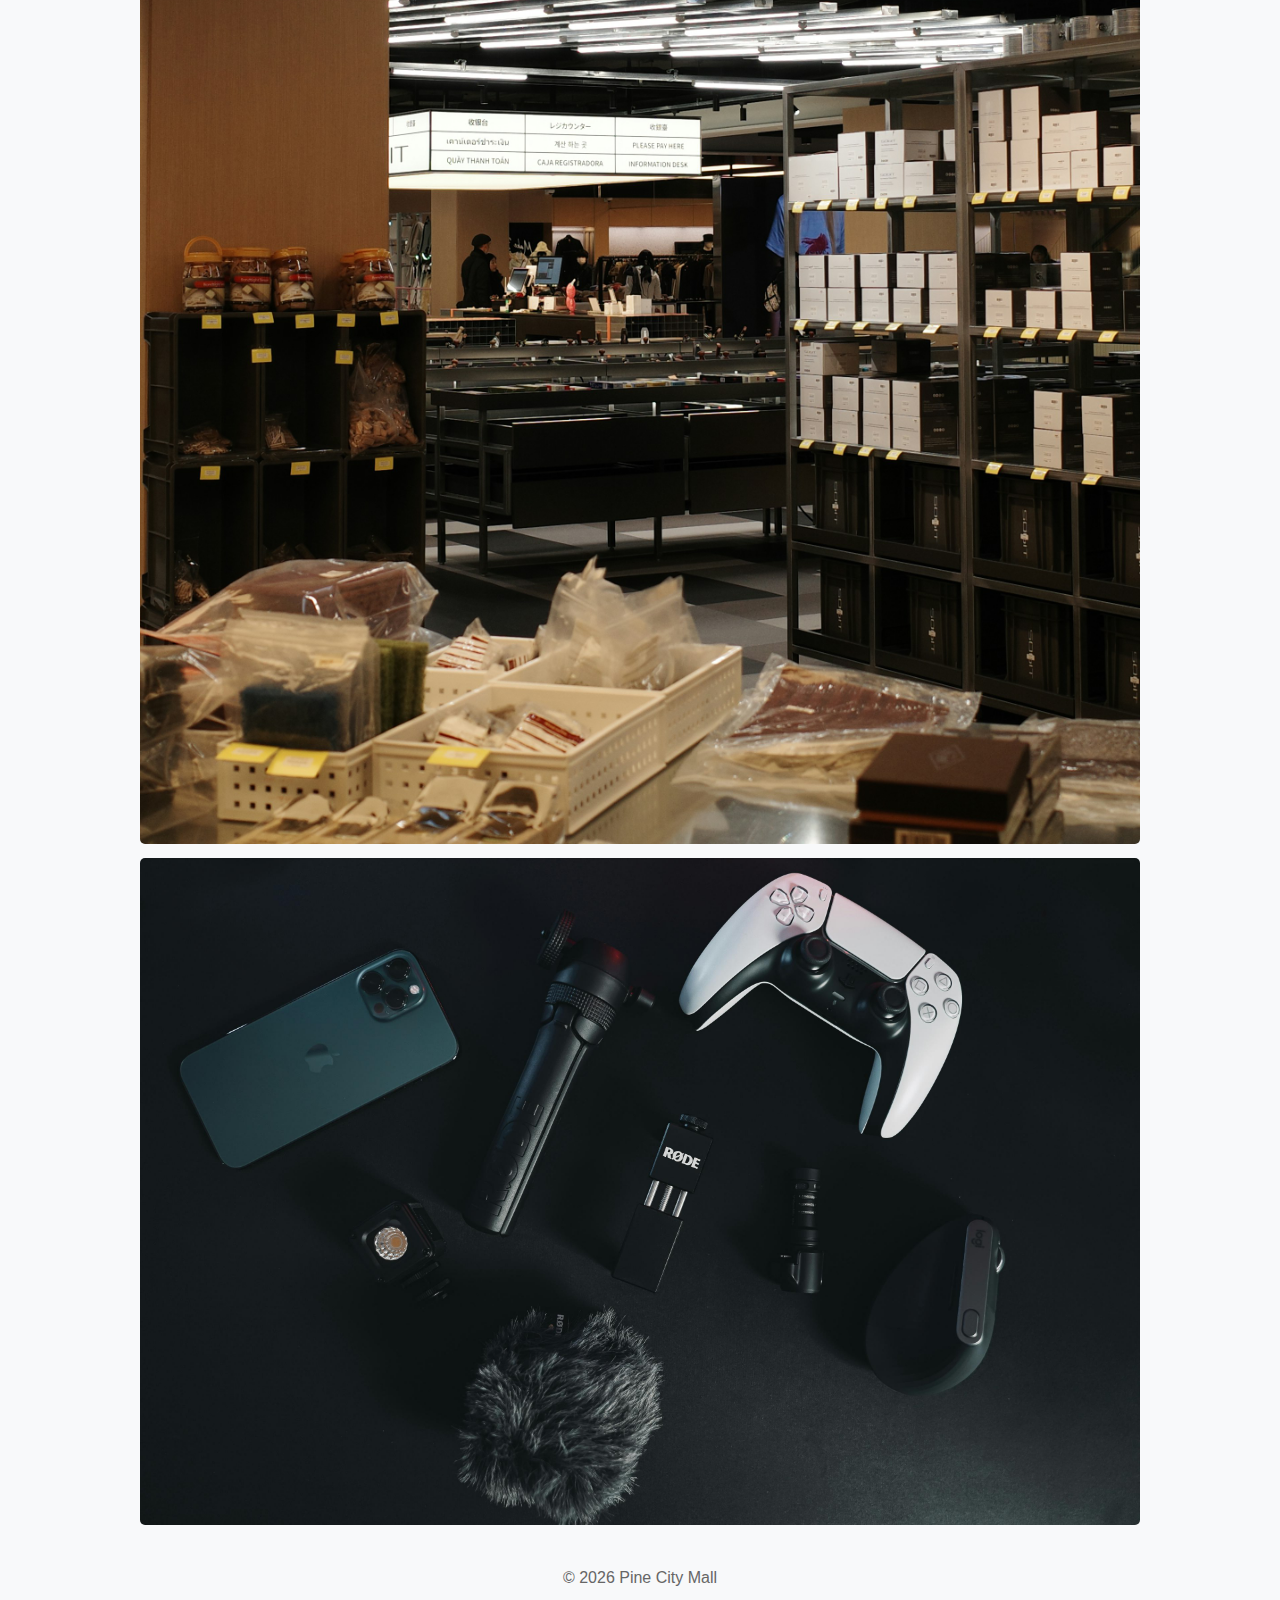
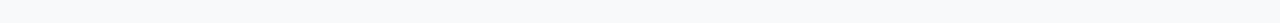
<file: shop-incredible.html>
<!DOCTYPE html>
<html>
      <head>
          <title>Shops - Pine City Mall</title>
            <link rel="stylesheet" href="style.css">
      </head>
      <body>
          <nav>
              <a href="index.html">Home</a>
              <a href="about.html">About</a>
              <a href="map.html">Map</a>
              <a href="shops.html">Shops</a>
              <a href="movies.html">Movies</a>
              <a href="contact.html">Contact</a>
        </nav>
          
          <h1>Incredible Connection</h1>
          
          <img src="images/incredibles-logo-free-images-5195.png" alt="Incredible Connection" style="width:150px; margine bottom:20px;">
          <p>We offer top of the range electronics</p>
          
          <h2>Store Gallery</h2>
          <img src="images/welovebarcelona-de-gOe4rbB8K6U-unsplash.jpg" alt="Incredible Connection Sore" style="width:100%; margin-bottom:10px;">
          <img src="images/onnuri-yi-dLdnjY9tI9c-unsplash.jpg" alt="Incredible Interior" style="width:100%; margin-bottom: 10px;">
            <img src="images/onur-binay-_RpPMkqTTTg-unsplash.jpg" alt="Incredible Gadgets" style="width:100%">
          <footer>
          <p>&copy; 2026 Pine City Mall</p>
          </footer>
    </body>
</html>
</file>
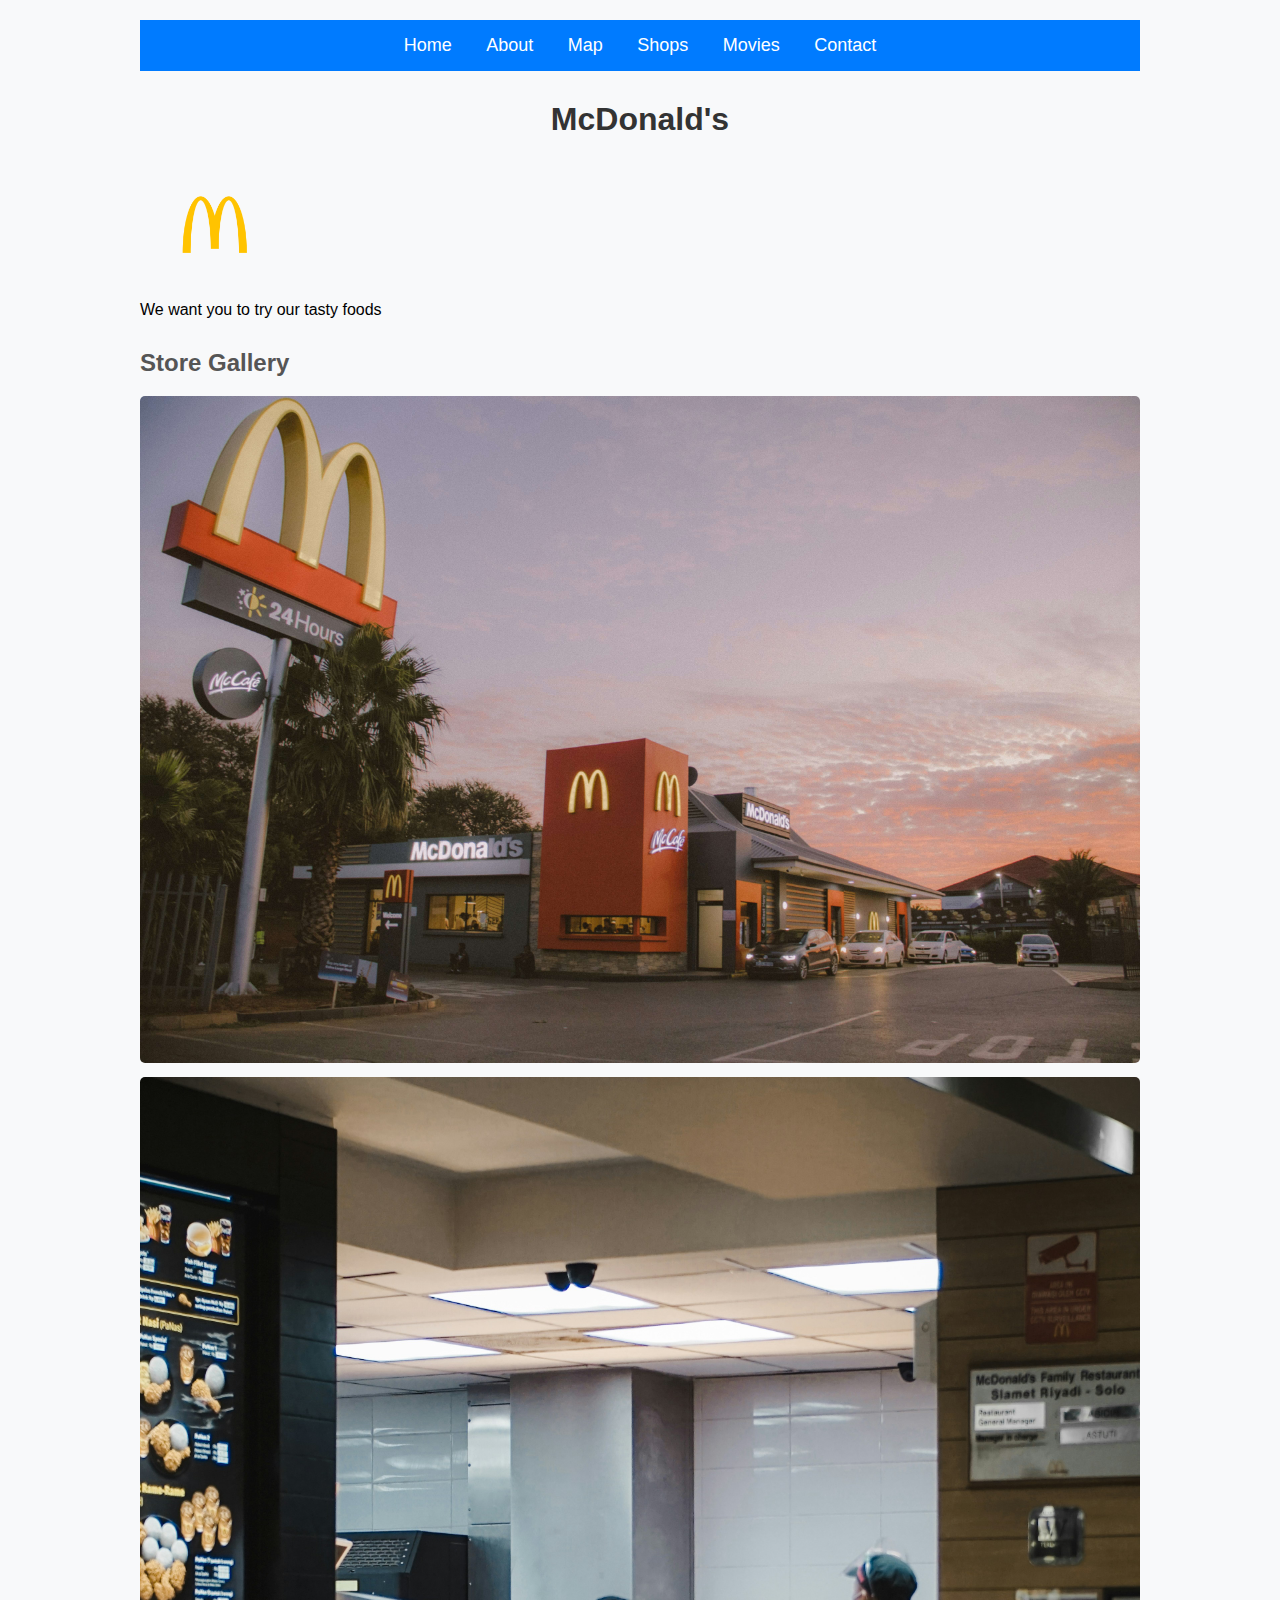
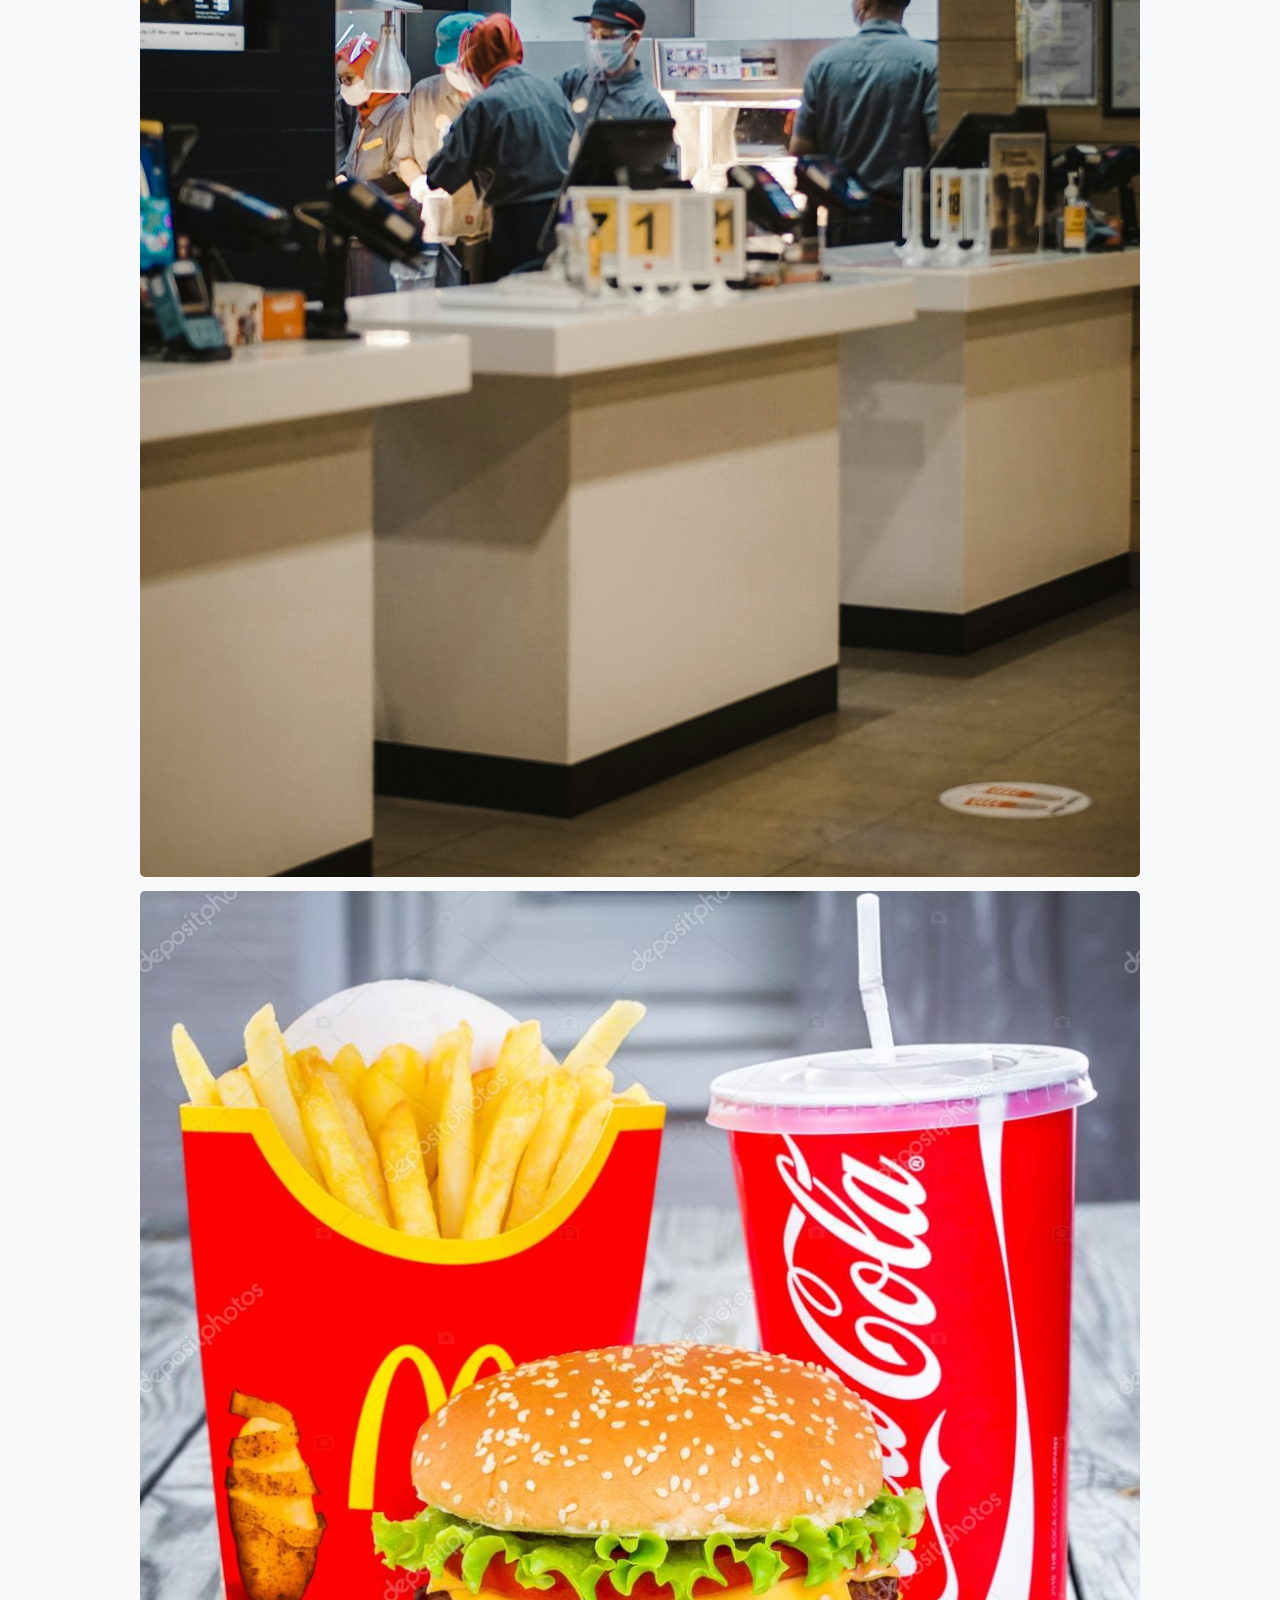
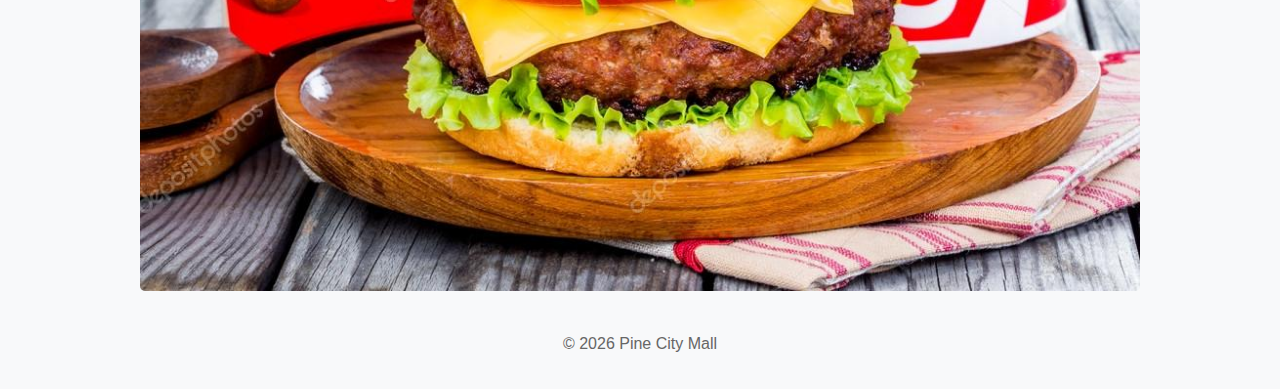
<file: shop-mcdonalds.html>
<!DOCTYPE html>
<html>
      <head>
          <title>Shops - Pine City Mall</title>
            <link rel="stylesheet" href="style.css">
      </head>
      <body>
          <nav>
              <a href="index.html">Home</a>
              <a href="about.html">About</a>
              <a href="map.html">Map</a>
              <a href="shops.html">Shops</a>
              <a href="movies.html">Movies</a>
              <a href="contact.html">Contact</a>
        </nav>
          
          <h1>McDonald's</h1>
          
          <img src="images/mcdonalds-png-logo-2772.png" alt="McDonald's" style="width:150px; margine bottom:20px;">
          <p>We want you to try our tasty foods</p>
          
          <h2>Store Gallery</h2>
          <img src="images/boshoku-MRX9wQk4w7A-unsplash.jpg" alt="McDonald's Restaurant" style="width:100%; margin-bottom:10px;">
          <img src="images/visual-karsa-eAqHdLhCqQA-unsplash.jpg" alt="McDonald's Interior" style="width:100%; margin-bottom: 10px;">
            <img src="images/depositphotos_54909407-stock-photo-mcdonalds-food.jpg" alt="McDonald's Foods" style="width:100%">
          <footer>
          <p>&copy; 2026 Pine City Mall</p>
          </footer>
    </body>
</html>
</file>
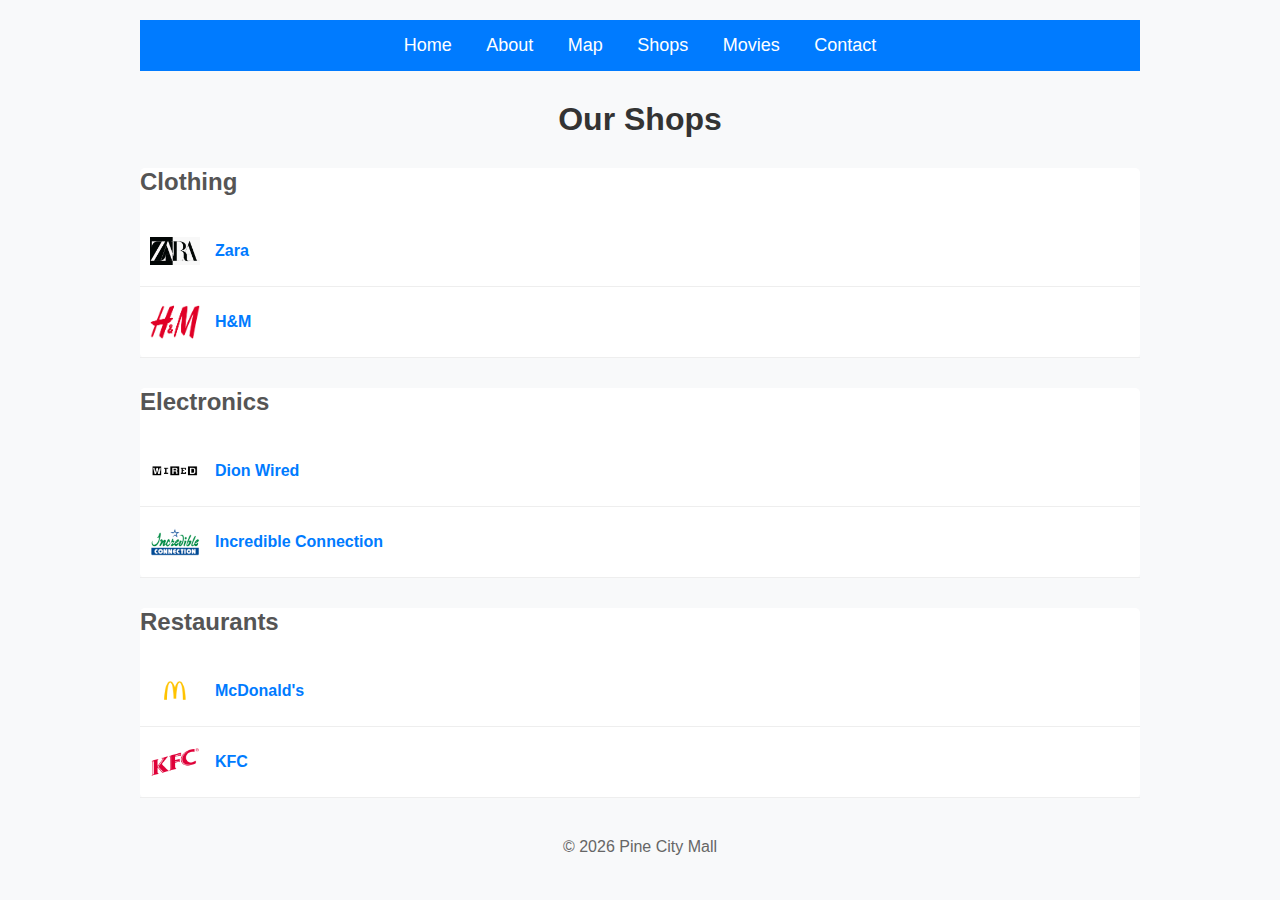
<file: shops.html>
<!DOCTYPE html>
<html>
      <head>
          <title>Shops - Pine City Mall</title>
            <link rel="stylesheet" href="style.css">
      </head>
      <body>
          <nav>
              <a href="index.html">Home</a>
              <a href="about.html">About</a>
              <a href="map.html">Map</a>
              <a href="shops.html">Shops</a>
              <a href="movies.html">Movies</a>
              <a href="contact.html">Contact</a>
        </nav>
          
          <h1>Our Shops</h1>
         
          <div class="category">
              <h2>Clothing</h2>
              <div class="shop-item">
                  <img src="images/zara-brand-40048.png!720" alt="Zara">
                  <a href="shops-zara.html">Zara</a>
              </div>
              <div class="shop-item">
              <img src="images/585990604f6ae202fedf28d3.png" alt="H&M">
                  <a href="shops-hm.html">H&M</a>
              </div>
          </div>
          
          <div class="category">
              <h2>Electronics</h2>
              <div class="shop-item">
                  <img src="images/584829d5cef1014c0b5e4a06.png" alt="Dion Wired">
                  <a href="shop-dion.html">Dion Wired</a>
              </div>
              <div class="shop-item">
              <img src="images/incredibles-logo-free-images-5195.png" alt="Incredible Connection">
                  <a href="shop-incredible.html">Incredible Connection</a>
              </div>
          </div>
          
          <div class="category">
              <h2>Restaurants</h2>
              <div class="shop-item">
                  <img src="images/mcdonalds-png-logo-2772.png" alt="McDonald's">
                  <a href="shop-mcdonalds.html">McDonald's</a>
              </div>
              <div class="shop-item">
              <img src="images/kfc-png-logo-4101.png" alt="KFC">
                  <a href="shop-kfc.html">KFC</a>
              </div>
          </div>
          
          <footer>
          <p>&copy; 2026 Pine City Mall</p>
          </footer>
    </body>
</html>
</file>
<file: style.css>
body{
    font-family: Arial, Helvetica, sans-serif;
    padding: 20px;
    max-width: 1000px;
    margin: 0 auto;
    background-color: #f8f9fa;
    }

nav {
    background-color: #007bff;
    padding: 15px;
    margin-bottom:30px;
    text-align-last: center;
}

nav a{
    color:white;
    text-decoration: none;
    margin: 0 15px;
    font-size: 18px;
}

nav a:hover {
    text-decoration: underline
}

h1 {
    color: #333;
    text-align: center;
    margin-bottom: 30px;
}

h2 {
    color: #555;
    margin-top: 30px;
}

table {
    width: 100%;
    border-collapse: collapse;
    margin: 20px 0;
    background: white;
}

th{
    background-color: #007bff;
    color:white;
    padding: 12px;
    text-align:left;
}

td{
    padding: 10px;
    border-bottom: 1px solid #ddd;
}

tr:nth-child(even) {
    background-color: #f2f2f2;
}

img{
    max-width: 100%;
    height: auto;
    border-radius: 5px;
}

.category {
    background: white;
    padding 15px;
    margin-bottom: 20px;
    border-radius: 5px;
}
.shop-item {
    display:flex;
    align-items: center;
    padding: 10px;
    border-bottom: 1px solid #eee;
}

.shop-item img {
    width:50px;
    height:50px;
    object-fit: contain;
    margin-right: 15px;
}

.shop-item a {
    color: #007bff;
    text-decoration: none;
    font-weight: bold;
}

.movie-item {
    background:white;
    padding: 15px;
    margin-bottom: 15px;
    border-radius: 5px;
}

.movie-item h3 a {
    color:#007bff;
    text-decoration: none;
}

.age {
    color:#dc3545;
    font-weight: bold;
}

form {
    background: white;
    padding: 20px;
    border-radius: 5px;
}

input, textarea {
    width: 100%;
    padding: 10px;
    margin-bottom: 15px;
    border: 1px solid #ddd;
    border-radius: 5px;
}

button {
    background-color: #28a745;
    color: white;
    border: none;
    padding: 12px 20px;
    border-radius: 5px;
    cursor: pointer;
}

button:hover {
    background-color: #218838;
}

footer {
    text-align: center;
    margin-top: 40px;
    color: #666;
}
</file>
